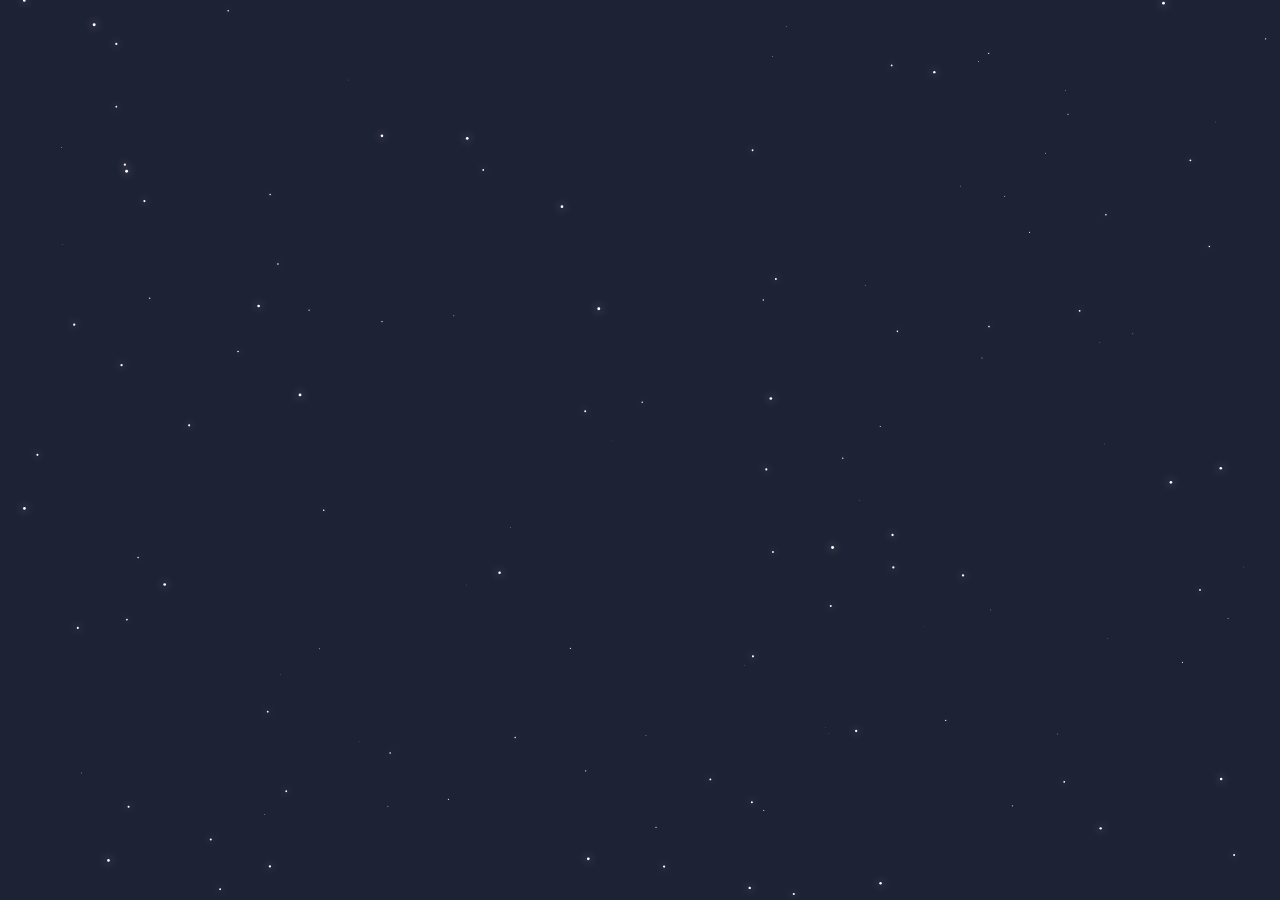
<file: src/main/resources/static/index.html>
<!DOCTYPE html>
<html lang="en">
<head>
  <meta charset="UTF-8"/>
  <meta name="viewport" content="width=device-width, initial-scale=1.0"/>
  <title>tclhs</title>
  <link rel="stylesheet" href="theme.css"/>
  <style>
  .auth-card {
    -webkit-box-shadow: 0px 0px 105px 20px rgba(122, 150, 168, 0.9);
    -moz-box-shadow: 0px 0px 105px 20px rgba(122, 150, 168, 0.9);
    box-shadow: 0px 0px 105px 20px rgba(122, 150, 168, 0.9);

    /* NEW: start hidden */
    opacity: 0;
    transform: translateY(10px);
    transition: opacity 1s ease, transform 1s ease;
  }

  canvas {
    position: fixed;
    top: 0;
    left: 0;
    z-index: -1;

    /* NEW: stars start invisible */
    opacity: 0;
    transition: opacity 1.5s ease;
  }

  /* NEW: visible states */
  canvas.visible {
    opacity: 1;
  }

  .auth-card.visible {
    opacity: 1;
    transform: translateY(0);
  }
</style>
</head>
<body class="auth-page">
  <canvas id="stars"></canvas>

  <div class="auth-card" id="box">
    <h1 class="auth-logo">tclhs</h1>

    <a href="login.html" class="btn btn-primary mb-1" style="display:flex; margin-bottom:0.75rem;">Sign in</a>
    <a href="register.html" class="btn btn-primary" style="display:flex;">Register</a>
  </div>



  <script>
const canvas = document.getElementById("stars");
const ctx = canvas.getContext("2d");

canvas.width = window.innerWidth;
canvas.height = window.innerHeight;

let stars = [];

for (let i = 0; i < 150; i++) {
  stars.push({
    x: Math.random() * canvas.width,
    y: Math.random() * canvas.height,
    radius: Math.random() * 1.5,
    speed: Math.random() * 0.3 + 0.05
  });
}

function drawStars() {
  ctx.clearRect(0, 0, canvas.width, canvas.height);

  stars.forEach(star => {
    star.y += star.speed;

    if (star.y > canvas.height) {
      star.y = 0;
      star.x = Math.random() * canvas.width;
    }

    ctx.beginPath();
    ctx.arc(star.x, star.y, star.radius, 0, Math.PI * 2);

    
    ctx.shadowBlur = 10;
    ctx.shadowColor = "white";

    ctx.fillStyle = "white";
    ctx.fill();
  });

  requestAnimationFrame(drawStars);
}

drawStars();
window.addEventListener("load", () => {
    const stars = document.getElementById("stars");
    const box = document.getElementById("box");

    
    stars.classList.add("visible");

    
    setTimeout(() => {
      box.classList.add("visible");
    }, 1500);
  });
</script>

</body>
</html>
</file>
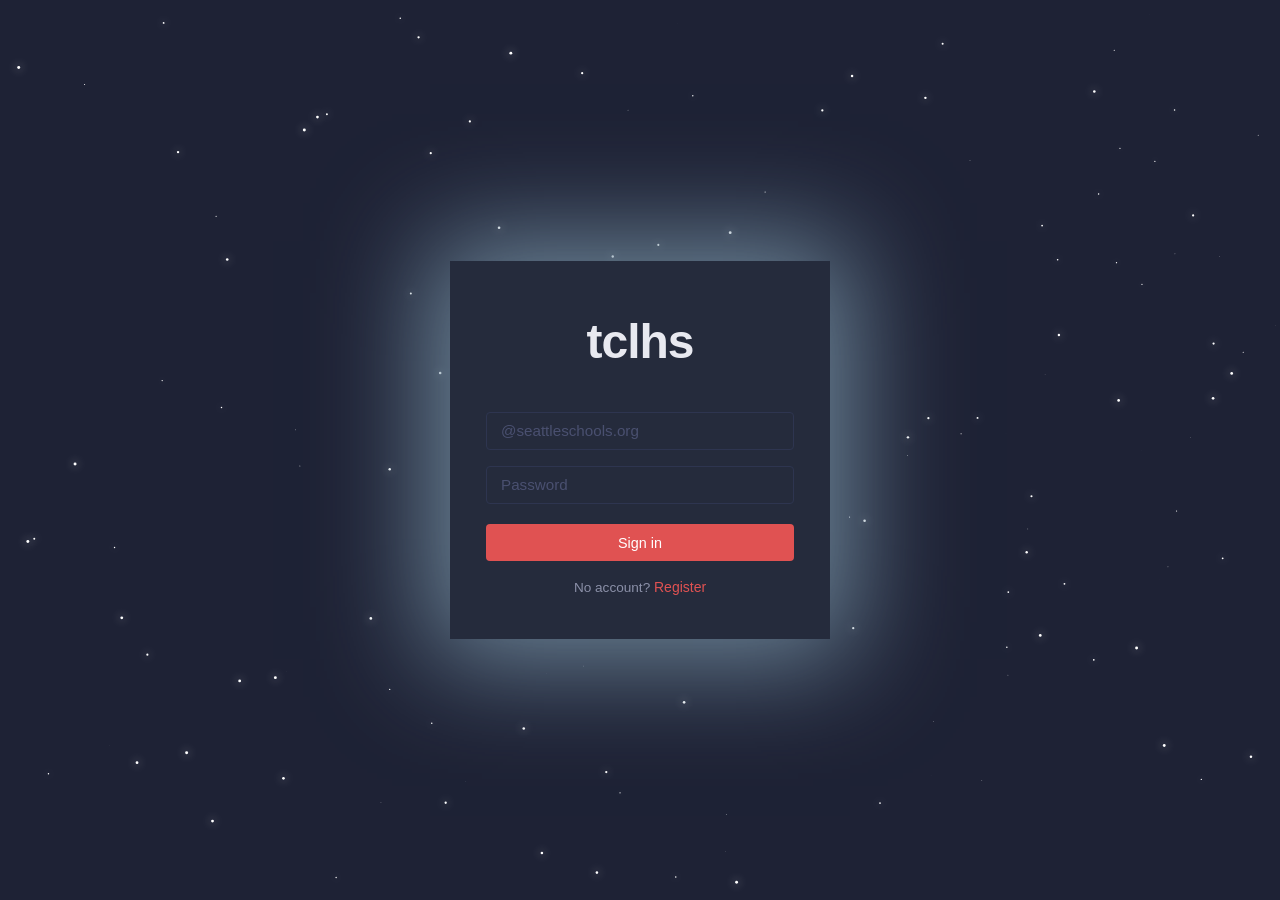
<file: src/main/resources/static/account-settings.html>
<!DOCTYPE html>
<html lang="en">
<head>
  <meta charset="UTF-8"/>
  <meta name="viewport" content="width=device-width, initial-scale=1.0"/>
  <title>tclhs — Account Settings</title>
  <link rel="stylesheet" href="theme.css"/>
  <script src="authentication.js"></script>
  <style>
    .settings-section-title {
      font-size: 0.75rem;
      font-weight: 700;
      text-transform: uppercase;
      letter-spacing: 0.06em;
      color: var(--text-muted);
      margin-bottom: 1rem;
      padding-bottom: 0.5rem;
      border-bottom: 1px solid var(--border);
    }
    .form-row {
      display: grid;
      grid-template-columns: 1fr 1fr;
      gap: 1rem;
    }
    .alert {
      padding: 0.75rem 1rem;
      border-radius: var(--radius);
      font-size: 0.875rem;
      margin-bottom: 1.25rem;
      display: none;
    }
    .alert-success { background: #1a3a2a; color: #6ee7a0; border: 1px solid #2a5a3e; }
    .alert-error   { background: #3a1a1a; color: #f87171; border: 1px solid #5a2a2a; }
    .avatar-upload-wrap { display: flex; align-items: center; gap: 1.5rem; }
    .type-toggle {
      display: flex;
      gap: 0.5rem;
      flex-wrap: wrap;
    }
    .type-toggle-btn {
      padding: 0.45rem 1.1rem;
      border: 1.5px solid var(--border);
      border-radius: 999px;
      font-size: 0.875rem;
      font-family: var(--font);
      font-weight: 500;
      cursor: pointer;
      color: var(--text-muted);
      background: transparent;
      transition: border-color var(--transition), color var(--transition), background var(--transition);
    }
    .type-toggle-btn:hover { border-color: var(--btn); color: var(--text); }
    .type-toggle-btn.active {
      border-color: var(--btn);
      background: rgba(224, 82, 82, 0.12);
      color: var(--btn);
    }

    .btn-danger {
      background: #d14343;
      color: white;
      border-color: transparent;
    }
    .btn-danger:hover { background: #a23232; }

    .modal-overlay {
      display: none;
      position: fixed;
      inset: 0;
      background: rgba(0, 0, 0, 0.55);
      z-index: 200;
      align-items: center;
      justify-content: center;
      padding: 1rem;
    }
    .modal-overlay.open { display: flex; }
    .modal-box {
      background: var(--card);
      border-radius: 16px;
      padding: 1.5rem;
      width: 100%;
      max-width: 440px;
      box-shadow: var(--shadow);
      border: 1px solid rgba(255,255,255,0.08);
    }
    .modal-title {
      font-size: 1.05rem;
      font-weight: 700;
      margin-bottom: 1rem;
    }
    .modal-actions {
      display: flex;
      gap: 0.75rem;
      flex-wrap: wrap;
      margin-top: 1rem;
    }
    .modal-actions .btn { flex: 1; }

    @media (max-width: 520px) { .form-row { grid-template-columns: 1fr; } }
  </style>
</head>
<body class="dash-page">

  <header class="dash-header">
    <a href="index.html" class="logo">tclhs</a>
    <nav>
      <!-- DATA: currentUser.role — updated by JS -->
      <a href="student-home.html" id="home-link">Home</a>
      <a href="account-settings.html" class="active">Account</a>
      <a href="#" onclick="Auth.signOut(); return false;">Log out</a>
    </nav>
  </header>

  <main class="dash-main">
    <h1 class="page-title">account settings</h1>

    <div id="alert-success" class="alert alert-success">Changes saved successfully.</div>
    <div id="alert-error"   class="alert alert-error">Something went wrong. Please try again.</div>

    <form id="account-form" action="/api/account/update" method="POST">

      <!-- ── Profile Photo ───────────────────────────────────── -->
      <div class="card mb-3">
        <div class="settings-section-title">Profile Photo</div>
        <div class="avatar-upload-wrap">
          <!-- DATA: user.profilePhotoUrl -->
          <img
            id="avatar-preview"
            src="https://via.placeholder.com/90"
            alt="Profile photo"
            class="avatar"
            data-field="profilePhoto"
            onerror="this.style.display='none'; this.nextElementSibling.style.display='flex';"
          />
          <div class="avatar-placeholder" style="display:none;">&#128100;</div>
          <div style="flex:1">
            <div class="form-group" style="margin-bottom:0;">
              <label for="profile-pic-url">Profile Picture URL</label>
              <input type="url" id="profile-pic-url" name="profilePicUrl" class="form-control"
                     placeholder="https://example.com/photo.jpg" oninput="updateAvatarPreview()"/>
            </div>
          </div>
        </div>
      </div>

      <!-- ── Personal Info ──────────────────────────────────── -->
      <div class="card mb-3">
        <div class="settings-section-title">Personal Information</div>

        <div class="form-row">
          <!-- DATA: user.firstName -->
          <div class="form-group">
            <label for="first-name">First Name</label>
            <input type="text" id="first-name" name="firstName" class="form-control"
                   placeholder="First name" data-field="firstName" required/>
          </div>
          <!-- DATA: user.lastName -->
          <div class="form-group">
            <label for="last-name">Last Name</label>
            <input type="text" id="last-name" name="lastName" class="form-control"
                   placeholder="Last name" data-field="lastName" required/>
          </div>
        </div>

        <!-- DATA: user.email -->
        <div class="form-group">
          <label for="email">Email</label>
          <input type="email" id="email" name="email" class="form-control"
                 placeholder="@seattleschools.org" data-field="email" required/>
        </div>

        <!-- DATA: student.gradeLevel — hidden for tutors -->
        <div class="form-group" id="grade-level-group">
          <label for="grade-level">Grade Level</label>
          <select id="grade-level" name="gradeLevel" class="form-control" data-field="gradeLevel">
            <option value="">Select grade</option>
            <option value="9">9th Grade</option>
            <option value="10">10th Grade</option>
            <option value="11">11th Grade</option>
            <option value="12">12th Grade</option>
          </select>
        </div>
      </div>

      <!-- ── Change Password ─────────────────────────────────── -->
      <div class="card mb-3">
        <div class="settings-section-title">Change Password</div>

        <p class="text-sm text-muted" style="margin-bottom:1rem;">Use the button below to change your password.</p>
        <button type="button" class="btn btn-outline" onclick="openPasswordModal()">Change password</button>
      </div>

      <div class="flex gap-2 items-center" style="align-items:flex-start; flex-wrap:wrap;">
        <button type="submit" class="btn btn-primary" style="width:auto; min-width:160px;">Save Changes</button>
        <button type="button" class="btn btn-danger" onclick="confirmDeleteAccount()">Delete Account</button>
      </div>

      <div id="password-modal" class="modal-overlay">
        <div class="modal-box">
          <div class="modal-title">Change password</div>
          <div class="form-group">
            <label for="current-password">Current Password</label>
            <input type="password" id="current-password" name="currentPassword" class="form-control"
                   placeholder="Current password" autocomplete="current-password"/>
          </div>
          <div class="form-group">
            <label for="new-password">New Password</label>
            <input type="password" id="new-password" name="newPassword" class="form-control"
                   placeholder="New password" autocomplete="new-password"/>
          </div>
          <div class="form-group">
            <label for="confirm-password">Confirm New Password</label>
            <input type="password" id="confirm-password" name="confirmPassword" class="form-control"
                   placeholder="Confirm new password" autocomplete="new-password"/>
          </div>
          <div id="password-modal-alert" class="alert alert-error" style="margin-bottom:0.75rem;"></div>
          <div class="modal-actions">
            <button type="button" class="btn btn-primary" onclick="savePasswordModal()">Save Password</button>
            <button type="button" class="btn btn-outline" onclick="closePasswordModal()">Cancel</button>
          </div>
        </div>
      </div>

      <div id="delete-modal" class="modal-overlay">
        <div class="modal-box">
          <div class="modal-title">Delete account</div>
          <p class="text-sm text-muted">
            Are you sure you want to delete your account? This will permanently remove your account
            and all linked data, and cannot be undone.
          </p>
          <div class="modal-actions">
            <button type="button" class="btn btn-danger" onclick="proceedDeleteAccount()">Delete Account</button>
            <button type="button" class="btn btn-outline" onclick="closeDeleteModal()">Cancel</button>
          </div>
        </div>
      </div>

    </form>
  </main>

  <script>
    window.addEventListener('DOMContentLoaded', () => {
      Auth.requireLoggedIn();
      loadAccountSettings();
    });

    function loadAccountSettings() {
      const userId = Auth.getUserId();
      fetch('/api/account/' + userId)
        .then(r => r.ok ? r.json() : Promise.reject(r.status))
        .then(data => {
          const [firstName, ...rest] = (data.name || '').split(' ');
          if (data.tutorId && data.isTutor) {
            Auth.setTutorId(data.tutorId);
          } else {
            Auth.setTutorId(null);
          }
          populateAccountSettings({
            firstName:       firstName || '',
            lastName:        rest.join(' '),
            email:           data.email || '',
            gradeLevel:      data.gradeLevel,
            hasTutor:        !!data.tutorId,
            profilePhotoUrl: data.profilePic
          });
        })
        .catch(() => showAlert('error', 'Could not load your account data.'));
    }

    function populateAccountSettings(user) {
      document.getElementById('first-name').value = user.firstName || '';
      document.getElementById('last-name').value  = user.lastName  || '';
      document.getElementById('email').value       = user.email    || '';

      if (user.gradeLevel) {
        document.getElementById('grade-level').value = user.gradeLevel;
      }
      if (user.profilePhotoUrl) {
        document.getElementById('profile-pic-url').value = user.profilePhotoUrl;
        document.getElementById('avatar-preview').src = user.profilePhotoUrl;
      }

      document.getElementById('home-link').href = 'student-home.html';
    }

    function updateAvatarPreview() {
      const url = document.getElementById('profile-pic-url').value.trim();
      const preview = document.getElementById('avatar-preview');
      if (url) {
        preview.src = url;
        preview.style.display = 'block';
        preview.nextElementSibling.style.display = 'none';
      }
    }

    document.getElementById('account-form').addEventListener('submit', function (e) {
      e.preventDefault();
      const newPw  = document.getElementById('new-password').value;
      const confPw = document.getElementById('confirm-password').value;
      if (newPw && newPw !== confPw) {
        showAlert('error', 'New passwords do not match.');
        return;
      }

      const userId    = Auth.getUserId();
      const firstName = document.getElementById('first-name').value.trim();
      const lastName  = document.getElementById('last-name').value.trim();
      const email     = document.getElementById('email').value.trim();
      const gradeLevel = document.getElementById('grade-level').value;

      const payload = {
        userId,
        firstName,
        lastName,
        email,
        gradeLevel: gradeLevel ? parseInt(gradeLevel, 10) : null,
        profilePicUrl: document.getElementById('profile-pic-url').value.trim() || null,
        currentPassword: document.getElementById('current-password').value || null,
        newPassword:     newPw || null
      };

      const btn = document.querySelector('button[type="submit"]');
      btn.disabled = true;

      fetch('/api/account/update', {
        method: 'POST',
        headers: { 'Content-Type': 'application/json' },
        body: JSON.stringify(payload)
      })
        .then(r => {
          if (r.ok) {
            const passwordChanged = !!payload.newPassword;
            document.getElementById('current-password').value = '';
            document.getElementById('new-password').value     = '';
            document.getElementById('confirm-password').value = '';
            showAlert('success', passwordChanged
              ? 'Changes saved successfully. Your password has been updated.'
              : 'Changes saved successfully.');
          } else {
            return r.text().then(msg => Promise.reject(msg));
          }
        })
        .catch(msg => {
          const text = (typeof msg === 'string' && msg) ? msg : 'Something went wrong. Please try again.';
          showAlert('error', text);
        })
        .finally(() => { btn.disabled = false; });
    });

    function showAlert(type, msg) {
      document.getElementById('alert-success').style.display = 'none';
      document.getElementById('alert-error').style.display   = 'none';
      if (type === 'success') {
        document.getElementById('alert-success').textContent   = msg || 'Changes saved successfully.';
        document.getElementById('alert-success').style.display = 'block';
      } else {
        document.getElementById('alert-error').textContent   = msg || 'Something went wrong. Please try again.';
        document.getElementById('alert-error').style.display = 'block';
      }
      window.scrollTo({ top: 0, behavior: 'smooth' });
    }

    function openPasswordModal() {
      document.getElementById('password-modal-alert').style.display = 'none';
      document.getElementById('password-modal').classList.add('open');
    }

    function closePasswordModal() {
      document.getElementById('password-modal').classList.remove('open');
    }

    function savePasswordModal() {
      const currentPw = document.getElementById('current-password').value;
      const newPw     = document.getElementById('new-password').value;
      const confPw    = document.getElementById('confirm-password').value;
      const modalAlert = document.getElementById('password-modal-alert');

      if (!currentPw || !newPw || !confPw) {
        modalAlert.textContent = 'Please fill out all password fields.';
        modalAlert.style.display = 'block';
        return;
      }
      if (newPw !== confPw) {
        modalAlert.textContent = 'New passwords do not match.';
        modalAlert.style.display = 'block';
        return;
      }

      modalAlert.style.display = 'none';
      closePasswordModal();
      showAlert('success', 'Password change ready. Click "Save Changes" below to apply it.');
    }

    function confirmDeleteAccount() {
      document.getElementById('delete-modal').classList.add('open');
    }

    function closeDeleteModal() {
      document.getElementById('delete-modal').classList.remove('open');
    }

    function proceedDeleteAccount() {
      const userId = Auth.getUserId();
      fetch('/api/account/' + userId, { method: 'DELETE' })
        .then(r => {
          if (r.ok) {
            Auth.signOut();
            window.location.href = 'login.html';
          } else {
            return r.text().then(msg => Promise.reject(msg));
          }
        })
        .catch(msg => {
          closeDeleteModal();
          showAlert('error', typeof msg === 'string' ? msg : 'Could not delete account.');
        });
    }
  </script>

</body>
</html>
</file>
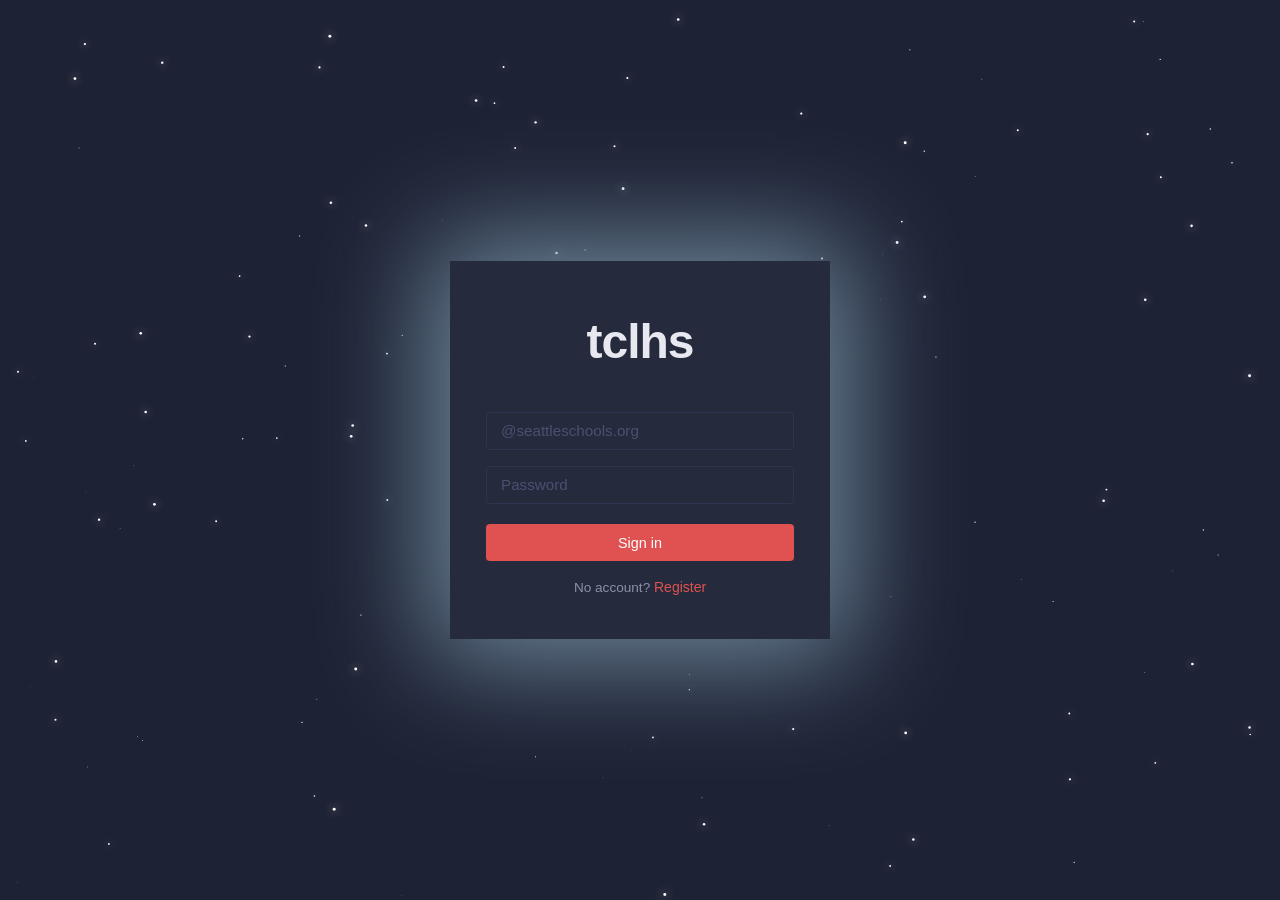
<file: src/main/resources/static/browse-tutors.html>
<!DOCTYPE html>
<html lang="en">
<head>
  <meta charset="UTF-8"/>
  <meta name="viewport" content="width=device-width, initial-scale=1.0"/>
  <title>tclhs — Browse Tutors</title>

  <link rel="stylesheet" href="theme.css"/>

  <script src="authentication.js"></script>

  <style>
    .filter-bar {
      display: flex;
      gap: 10px;
      flex-wrap: wrap;
      align-items: center;
    }

    /* ── Dropdown wrapper ── */
    .dropdown-wrap {
      position: relative;
      display: inline-block;
    }

    .dropdown-toggle {
      display: flex;
      align-items: center;
      gap: 8px;
      cursor: pointer;
      user-select: none;
    }

    .dropdown-toggle .chevron {
      font-size: 10px;
      transition: transform 0.15s;
    }

    .dropdown-toggle.open .chevron {
      transform: rotate(180deg);
    }

    /* ── Dropdown panel ── */
    .dropdown-menu {
      display: none;
      position: absolute;
      top: calc(100% + 4px);
      left: 0;
      min-width: 230px;
      background: var(--card-bg, #fff);
      border: 1px solid var(--border, #ddd);
      border-radius: 8px;
      z-index: 200;
      padding: 6px 0;
      max-height: 340px;
      overflow-y: auto;
      box-shadow: 0 4px 12px rgba(0,0,0,0.10);
    }

    .dropdown-menu.open {
      display: block;
    }

    /* ── Section headers inside dropdown ── */
    .dropdown-section {
      padding: 8px 14px 3px;
      font-size: 11px;
      font-weight: 600;
      text-transform: uppercase;
      letter-spacing: 0.05em;
      color: #000000;
      margin-top: 4px;
    }

    .dropdown-section:first-child {
      margin-top: 0;
    }

    /* ── Checkbox rows ── */
    .dropdown-item {
      display: flex;
      align-items: center;
      gap: 8px;
      padding: 6px 14px;
      font-size: 14px;
      cursor: pointer;
      color:#000000;
    }

    .dropdown-item:hover {
      background: rgba(0,0,0,0.04);
    }

    .dropdown-item input[type="checkbox"],
    .dropdown-item input[type="radio"] {
      cursor: pointer;
      width: 14px;
      height: 14px;
      flex-shrink: 0;
    }

    /* ── Selected chips ── */
    .chip-row {
      display: flex;
      flex-wrap: wrap;
      gap: 6px;
      margin-top: 10px;
    }

    .chip {
      display: inline-flex;
      align-items: center;
      gap: 4px;
      padding: 3px 8px;
      background: #e8f0fe;
      color: #1a56db;
      border-radius: 6px;
      font-size: 12px;
    }

    .chip-remove {
      background: none;
      border: none;
      cursor: pointer;
      color: #1a56db;
      font-size: 15px;
      line-height: 1;
      padding: 0;
    }
  </style>
</head>

<body class="dash-page">

  <header class="dash-header">
    <a href="index.html" class="logo">tclhs</a>
    <nav>
      <a href="browse-tutors.html" class="active">Browse Tutors</a>
      <a href="student-home.html">My Tutors</a>
      
      <a href="login.html">Log out</a>
    </nav>
  </header>

  <main class="dash-main">

    <h1 class="page-title">tutors</h1>

    <!-- FILTER + REFRESH CARD -->
    <div class="card" style="margin-bottom: 16px; padding: 16px;">

      <div class="filter-bar">

        <!-- Refresh -->
        <button id="refresh-btn" class="btn">
          <strong>⟳</strong>
        </button>

        <!-- Subject multi-select dropdown -->
        <div class="dropdown-wrap" id="subject-wrap">
          <button
            class="btn btn-outline dropdown-toggle"
            id="subject-toggle"
            type="button"
            aria-haspopup="true"
            aria-expanded="false"
          >
            <span id="subject-label">All Subjects</span>
            <span class="chevron">▼</span>
          </button>

          <div class="dropdown-menu" id="subject-menu">

            <div class="dropdown-section">Math</div>
            <label class="dropdown-item"><input type="checkbox" value="Algebra 1"> Algebra 1</label>
            <label class="dropdown-item"><input type="checkbox" value="Geometry"> Geometry</label>
            <label class="dropdown-item"><input type="checkbox" value="Algebra 2"> Algebra 2</label>
            <label class="dropdown-item"><input type="checkbox" value="Math 107"> Math 107</label>
            <label class="dropdown-item"><input type="checkbox" value="AP Pre Calc"> AP Pre Calc</label>
            <label class="dropdown-item"><input type="checkbox" value="AP Calc AB"> AP Calc AB</label>
            <label class="dropdown-item"><input type="checkbox" value="AP Calc BC"> AP Calc BC</label>
            <label class="dropdown-item"><input type="checkbox" value="AP Stats"> AP Stats</label>

            <div class="dropdown-section">Science</div>
            <label class="dropdown-item"><input type="checkbox" value="Phys A/Chem A"> Phys A/Chem A</label>
            <label class="dropdown-item"><input type="checkbox" value="Bio AB"> Bio AB</label>
            <label class="dropdown-item"><input type="checkbox" value="Phys B/Chem B"> Phys B/Chem B</label>
            <label class="dropdown-item"><input type="checkbox" value="AP Bio"> AP Bio</label>
            <label class="dropdown-item"><input type="checkbox" value="AP Chem"> AP Chem</label>
            <label class="dropdown-item"><input type="checkbox" value="AP Enviro"> AP Enviro</label>
            <label class="dropdown-item"><input type="checkbox" value="AP Phys 1"> AP Phys 1</label>
            <label class="dropdown-item"><input type="checkbox" value="AP Phys C: Mech"> AP Phys C: Mech</label>
            <label class="dropdown-item"><input type="checkbox" value="Marine Science 1"> Marine Science 1</label>
            <label class="dropdown-item"><input type="checkbox" value="Marine Science 2"> Marine Science 2</label>
            <label class="dropdown-item"><input type="checkbox" value="Astronomy 1"> Astronomy 1</label>
            <label class="dropdown-item"><input type="checkbox" value="Systems Medicine A/B"> Systems Medicine A/B</label>
            <label class="dropdown-item"><input type="checkbox" value="Pacific Northwest Geology"> Pacific Northwest Geology</label>

            <div class="dropdown-section">CTE</div>
            <label class="dropdown-item"><input type="checkbox" value="AP Comp Sci"> AP Comp Sci</label>
            <label class="dropdown-item"><input type="checkbox" value="AP Comp Sci Principles"> AP Comp Sci Principles</label>
            <label class="dropdown-item"><input type="checkbox" value="AP Psychology"> AP Psychology</label>

            <div class="dropdown-section">English</div>
            <label class="dropdown-item"><input type="checkbox" value="Engl 101"> Engl 101</label>
            <label class="dropdown-item"><input type="checkbox" value="Engl 111"> Engl 111</label>
            <label class="dropdown-item"><input type="checkbox" value="AP Lang"> AP Lang</label>
            <label class="dropdown-item"><input type="checkbox" value="AP Lit"> AP Lit</label>

            <div class="dropdown-section">Social Studies</div>
            <label class="dropdown-item"><input type="checkbox" value="AP Human Geo"> AP Human Geo</label>
            <label class="dropdown-item"><input type="checkbox" value="APUSH"> APUSH</label>
            <label class="dropdown-item"><input type="checkbox" value="AP Gov"> AP Gov</label>

            <div class="dropdown-section">World Language</div>
            <label class="dropdown-item"><input type="checkbox" value="Spanish 1"> Spanish 1</label>
            <label class="dropdown-item"><input type="checkbox" value="Spanish 2"> Spanish 2</label>
            <label class="dropdown-item"><input type="checkbox" value="Spanish 3"> Spanish 3</label>
            <label class="dropdown-item"><input type="checkbox" value="Spanish 4"> Spanish 4</label>
            <label class="dropdown-item"><input type="checkbox" value="AP Spanish Lang"> AP Spanish Lang</label>
            <label class="dropdown-item"><input type="checkbox" value="AP Spanish Lit"> AP Spanish Lit</label>

          </div>
        </div>

        

        <!-- Availability filter dropdown -->
        <div class="dropdown-wrap" id="availability-wrap">
          <button
            class="btn btn-outline dropdown-toggle"
            id="availability-toggle"
            type="button"
          >
            <span id="availability-label">Any Availability</span>
            <span class="chevron">▼</span>
          </button>

          <div class="dropdown-menu" id="availability-menu">
            <div class="dropdown-section">Day</div>
            <label class="dropdown-item"><input type="checkbox" name="availability-day" value="Monday"> Monday</label>
            <label class="dropdown-item"><input type="checkbox" name="availability-day" value="Tuesday"> Tuesday</label>
            <label class="dropdown-item"><input type="checkbox" name="availability-day" value="Wednesday"> Wednesday</label>
            <label class="dropdown-item"><input type="checkbox" name="availability-day" value="Thursday"> Thursday</label>
            <label class="dropdown-item"><input type="checkbox" name="availability-day" value="Friday"> Friday</label>
            <label class="dropdown-item"><input type="checkbox" name="availability-day" value="Saturday"> Saturday</label>
            <label class="dropdown-item"><input type="checkbox" name="availability-day" value="Sunday"> Sunday</label>

            <div class="dropdown-section">Time of day</div>
            <label class="dropdown-item"><input type="checkbox" name="availability-time" value="morning"> Morning</label>
            <label class="dropdown-item"><input type="checkbox" name="availability-time" value="afternoon"> Afternoon</label>
            <label class="dropdown-item"><input type="checkbox" name="availability-time" value="evening"> Evening</label>
          </div>
        </div>

        <!-- Aura filter dropdown -->
        <div class="dropdown-wrap" id="rating-wrap">
          <button
            class="btn btn-outline dropdown-toggle"
            id="rating-toggle"
            type="button"
          >
            <span id="rating-label">Any Aura</span>
            <span class="chevron">▼</span>
          </button>

          <div class="dropdown-menu" id="rating-menu">
            <label class="dropdown-item"><input type="radio" name="rating" value="" checked> Any Aura</label>
            <label class="dropdown-item"><input type="radio" name="rating" value="200"> ✨ 200+</label>
            <label class="dropdown-item"><input type="radio" name="rating" value="400"> ✨ 400+</label>
            <label class="dropdown-item"><input type="radio" name="rating" value="600"> ✨ 600+</label>
            <label class="dropdown-item"><input type="radio" name="rating" value="800"> ✨ 800+</label>
            <label class="dropdown-item"><input type="radio" name="rating" value="1000"> ✨ 1k+</label>
          </div>
        </div>


      </div>

      <!-- Selected subject chips -->
      <div class="chip-row" id="chip-row"></div>

    </div>

    <!-- TUTORS TABLE -->
    <div class="card">
      <table class="data-table" id="tutors-table">
        <thead>
          <tr>
            <th>Name</th>
            <th>Available Time</th>
            <th>Strong Subjects</th>
            <th>Aura</th>
            <th></th>
          </tr>
        </thead>
        <tbody id="tutors-tbody">
        </tbody>
      </table>
    </div>

  </main>

  <script>
    window.addEventListener('DOMContentLoaded', () => Auth.requireLoggedIn());

    let allTutors = [];

    function escHtml(str) {
      return String(str).replace(/&/g,'&amp;').replace(/</g,'&lt;').replace(/>/g,'&gt;').replace(/"/g,'&quot;');
    }

    async function fetchTutors() {
      try {
        const res = await fetch('/api/tutors');
        if (!res.ok) throw new Error();
        allTutors = await res.json();
        applyFilters();
      } catch (e) { console.error('Failed to fetch tutors', e); }
    }

    /* ── Subject multi-select state ── */
    const selectedSubjects = new Set();

    /* ── Aura filter state (actual aura number, e.g. 200, 400…) ── */
    let minAura = 0;

    /* ── Availability filter state ── */
    const selectedAvailabilityDays = new Set();
    const selectedAvailabilityTimes = new Set();


    /* ════════════════════════════════
       WEBSOCKET / STOMP
    ════════════════════════════════ */

    function connect() { /* WebSocket removed; using HTTP fetch */ }

    function requestTutors() { fetchTutors(); }


    /* ════════════════════════════════
       DROPDOWN OPEN / CLOSE
    ════════════════════════════════ */

    function closeAllMenus() {
      document.querySelectorAll('.dropdown-menu').forEach(m => m.classList.remove('open'));
      document.querySelectorAll('.dropdown-toggle').forEach(b => {
        b.classList.remove('open');
        b.setAttribute('aria-expanded', 'false');
      });
    }

    ['subject', 'rating'].forEach(function (id) {
      const toggle = document.getElementById(id + '-toggle');
      const menu   = document.getElementById(id + '-menu');

      toggle.addEventListener('click', function (e) {
        e.stopPropagation();
        const isOpen = menu.classList.contains('open');
        closeAllMenus();
        if (!isOpen) {
          menu.classList.add('open');
          toggle.classList.add('open');
          toggle.setAttribute('aria-expanded', 'true');
        }
      });
    });

    const availabilityToggle = document.getElementById('availability-toggle');
    const availabilityMenu = document.getElementById('availability-menu');

    availabilityToggle.addEventListener('click', function (e) {
      e.stopPropagation();
      const isOpen = availabilityMenu.classList.contains('open');
      closeAllMenus();
      if (!isOpen) {
        availabilityMenu.classList.add('open');
        availabilityToggle.classList.add('open');
        availabilityToggle.setAttribute('aria-expanded', 'true');
      }
    });

    /* Click outside closes menus */
    document.addEventListener('click', closeAllMenus);

    /* Clicks inside the menus don't bubble up and close them */
    document.querySelectorAll('.dropdown-menu').forEach(function (m) {
      m.addEventListener('click', function (e) { e.stopPropagation(); });
    });


    /* ════════════════════════════════
       SUBJECT CHECKBOXES
    ════════════════════════════════ */

    document.querySelectorAll('#subject-menu input[type="checkbox"]').forEach(function (cb) {
      cb.addEventListener('change', function () {
        if (cb.checked) {
          selectedSubjects.add(cb.value);
        } else {
          selectedSubjects.delete(cb.value);
        }
        updateSubjectLabel();
        updateChips();
        applyFilters();
      });
    });

    function updateSubjectLabel() {
      const label = document.getElementById('subject-label');
      if (selectedSubjects.size === 0) {
        label.textContent = 'All Subjects';
      } else if (selectedSubjects.size === 1) {
        label.textContent = [...selectedSubjects][0];
      } else {
        label.textContent = selectedSubjects.size + ' Subjects';
      }
    }

    function updateChips() {
      const row = document.getElementById('chip-row');
      row.innerHTML = '';

      selectedSubjects.forEach(function (subject) {
        const chip = document.createElement('span');
        chip.className = 'chip';
        chip.innerHTML =
          escHtml(subject) +
          ' <button class="chip-remove" aria-label="Remove ' + escHtml(subject) + '">×</button>';

        chip.querySelector('.chip-remove').addEventListener('click', function () {
          selectedSubjects.delete(subject);

          /* Uncheck the matching checkbox */
          document.querySelectorAll('#subject-menu input[type="checkbox"]').forEach(function (cb) {
            if (cb.value === subject) cb.checked = false;
          });

          updateSubjectLabel();
          updateChips();
          applyFilters();
        });

        row.appendChild(chip);
      });
    }


    /* ════════════════════════════════
       AURA RADIO BUTTONS
    ════════════════════════════════ */

    document.querySelectorAll('input[name="rating"]').forEach(function (r) {
      r.addEventListener('change', function () {
        minAura = r.value ? Number(r.value) : 0;
        document.getElementById('rating-label').textContent =
          r.value
            ? '✨ ' + (r.value === '1000' ? '1k' : r.value) + '+'
            : 'Any Aura';
        closeAllMenus();
        applyFilters();
      });
    });

    document.querySelectorAll('input[name="availability-day"]').forEach(function (cb) {
      cb.addEventListener('change', function () {
        if (cb.checked) selectedAvailabilityDays.add(cb.value);
        else selectedAvailabilityDays.delete(cb.value);
        updateAvailabilityLabel();
        closeAllMenus();
        applyFilters();
      });
    });

    document.querySelectorAll('input[name="availability-time"]').forEach(function (cb) {
      cb.addEventListener('change', function () {
        if (cb.checked) selectedAvailabilityTimes.add(cb.value);
        else selectedAvailabilityTimes.delete(cb.value);
        updateAvailabilityLabel();
        closeAllMenus();
        applyFilters();
      });
    });


    /* ════════════════════════════════
       FILTERING
    ════════════════════════════════ */

    function applyFilters() {
      let tutors = [...allTutors];

      /* Hide the logged-in user's own tutor profile */
      const myTutorId = Auth.getTutorId();
      if (myTutorId) tutors = tutors.filter(function (t) { return t.id !== myTutorId; });

      /* Subject filter — tutor must teach at least one selected subject */
      if (selectedSubjects.size > 0) {
        tutors = tutors.filter(function (tutor) {
          const courses = (tutor.courses || []).map(function (c) {
            return c.toLowerCase();
          });
          return [...selectedSubjects].some(function (s) {
            return courses.includes(s.toLowerCase());
          });
        });
      }

      /* Aura filter */
      if (minAura > 0) {
        tutors = tutors.filter(function (tutor) {
          return Math.round((tutor.rating || 0) * 200) >= minAura;
        });
      }

      /* Availability filter */
      if (selectedAvailabilityDays.size > 0 || selectedAvailabilityTimes.size > 0) {
        tutors = tutors.filter(function (tutor) {
          return tutorMatchesAvailability(tutor);
        });
      }

      populateTutors(tutors);
    }


    /* ════════════════════════════════
       RENDER HELPERS
    ════════════════════════════════ */

    function formatAvailability(value) {
      if (!value) return null;

      let availability = value;
      if (typeof value === 'string') {
        try {
          availability = JSON.parse(value);
        } catch (err) {
          return value;
        }
      }

      if (!availability || typeof availability !== 'object' || !availability.Dates) {
        return typeof value === 'string' ? value : null;
      }

      const dayOrder = ['Monday','Tuesday','Wednesday','Thursday','Friday','Saturday','Sunday'];

      const entries = Object.entries(availability.Dates)
        .filter(function ([, windows]) {
          return Array.isArray(windows) && windows.length > 0;
        })
        .sort(function (a, b) {
          return dayOrder.indexOf(a[0]) - dayOrder.indexOf(b[0]);
        });

      if (!entries.length) return null;

      function formatTime(hours) {
        const h      = Math.floor(hours);
        const m      = Math.round((hours - h) * 60);
        const period = h >= 12 ? 'pm' : 'am';
        const hour12 = h % 12 === 0 ? 12 : h % 12;
        return m === 0
          ? hour12 + period
          : hour12 + ':' + String(m).padStart(2, '0') + period;
      }

      return entries.map(function ([day, windows]) {
        const ranges = windows
          .filter(Array.isArray)
          .map(function ([start, end]) {
            return formatTime(start) + '–' + formatTime(end);
          })
          .join(', ');
        return ranges ? day + ': ' + ranges : null;
      }).filter(Boolean).join('; ');
    }

    function renderAura(rating) {
      if (!rating) return '✨ 0';
      return '✨ ' + Math.round(rating * 200);
    }

    function parseAvailability(value) {
      if (!value) return null;
      let availability = value;
      if (typeof value === 'string') {
        try {
          availability = JSON.parse(value);
        } catch (err) {
          return null;
        }
      }
      if (!availability || typeof availability !== 'object' || !availability.Dates) {
        return null;
      }
      return availability;
    }

    function tutorMatchesAvailability(tutor) {
      const availability = parseAvailability(tutor.availability);
      if (!availability) return false;
      const dates = availability.Dates || {};

      // If days are selected, require at least one selected day to match
      if (selectedAvailabilityDays.size > 0) {
        for (const day of selectedAvailabilityDays) {
          const windows = dates[day];
          if (!Array.isArray(windows) || windows.length === 0) continue;
          // if no time filters, presence of any window is enough
          if (selectedAvailabilityTimes.size === 0) return true;
          // otherwise require a window that overlaps any selected time block
          if (windows.some(function (window) {
            return Array.from(selectedAvailabilityTimes).some(function (t) {
              return windowOverlapsTime(window, t);
            });
          })) return true;
        }
        return false;
      }

      // No day selected but time blocks selected -> any day with matching time
      if (selectedAvailabilityTimes.size > 0) {
        return Object.values(dates).some(function (windows) {
          return Array.isArray(windows) && windows.some(function (window) {
            return Array.from(selectedAvailabilityTimes).some(function (t) {
              return windowOverlapsTime(window, t);
            });
          });
        });
      }

      // No filters selected -> match
      return true;
    }

    function windowOverlapsTime(window, timeFilter) {
      if (!Array.isArray(window) || window.length < 2) return false;
      const start = Number(window[0]);
      const end = Number(window[1]);
      if (Number.isNaN(start) || Number.isNaN(end)) return false;

      const ranges = {
        morning: { start: 0, end: 12 },
        afternoon: { start: 12, end: 17 },
        evening: { start: 17, end: 24 }
      };
      const range = ranges[timeFilter];
      if (!range) return false;
      return start < range.end && end > range.start;
    }

    function updateAvailabilityLabel() {
      const label = document.getElementById('availability-label');
      if (selectedAvailabilityDays.size === 0 && selectedAvailabilityTimes.size === 0) {
        label.textContent = 'Any Availability';
        return;
      }

      const parts = [];
      if (selectedAvailabilityDays.size > 0) parts.push(Array.from(selectedAvailabilityDays).join(', '));
      if (selectedAvailabilityTimes.size > 0) parts.push(Array.from(selectedAvailabilityTimes).map(function (t) { return t.charAt(0).toUpperCase() + t.slice(1); }).join(', '));
      label.textContent = parts.join(' · ');
    }

    function populateTutors(tutors) {
      const tbody = document.getElementById('tutors-tbody');

      if (!tutors.length) {
        tbody.innerHTML =
          '<tr><td colspan="5" style="text-align:center;">No tutors found.</td></tr>';
        return;
      }

      tbody.innerHTML = tutors.map(function (t) {
        const id = encodeURIComponent(t.id || '');
        return '<tr data-tutor-id="' + escHtml(t.id) + '">' +
          '<td data-field="name">' + escHtml(t.name) + '</td>' +
          '<td data-field="availability">' + escHtml(formatAvailability(t.availability) || '—') + '</td>' +
          '<td data-field="subjects">' + escHtml((t.courses || []).join(', ')) + '</td>' +
          '<td><span data-field="aura">' + escHtml(renderAura(t.rating)) + '</span></td>' +
          '<td><a href="view-tutor.html?id=' + id + '" class="btn btn-outline btn-sm">View More</a></td>' +
          '</tr>';
      }).join('');
    }


    /* ════════════════════════════════
       PAGE LOAD
    ════════════════════════════════ */

    window.addEventListener('load', function () {
      fetchTutors();

      document.getElementById('refresh-btn').addEventListener('click', fetchTutors);
    });

  </script>

</body>
</html>
</file>
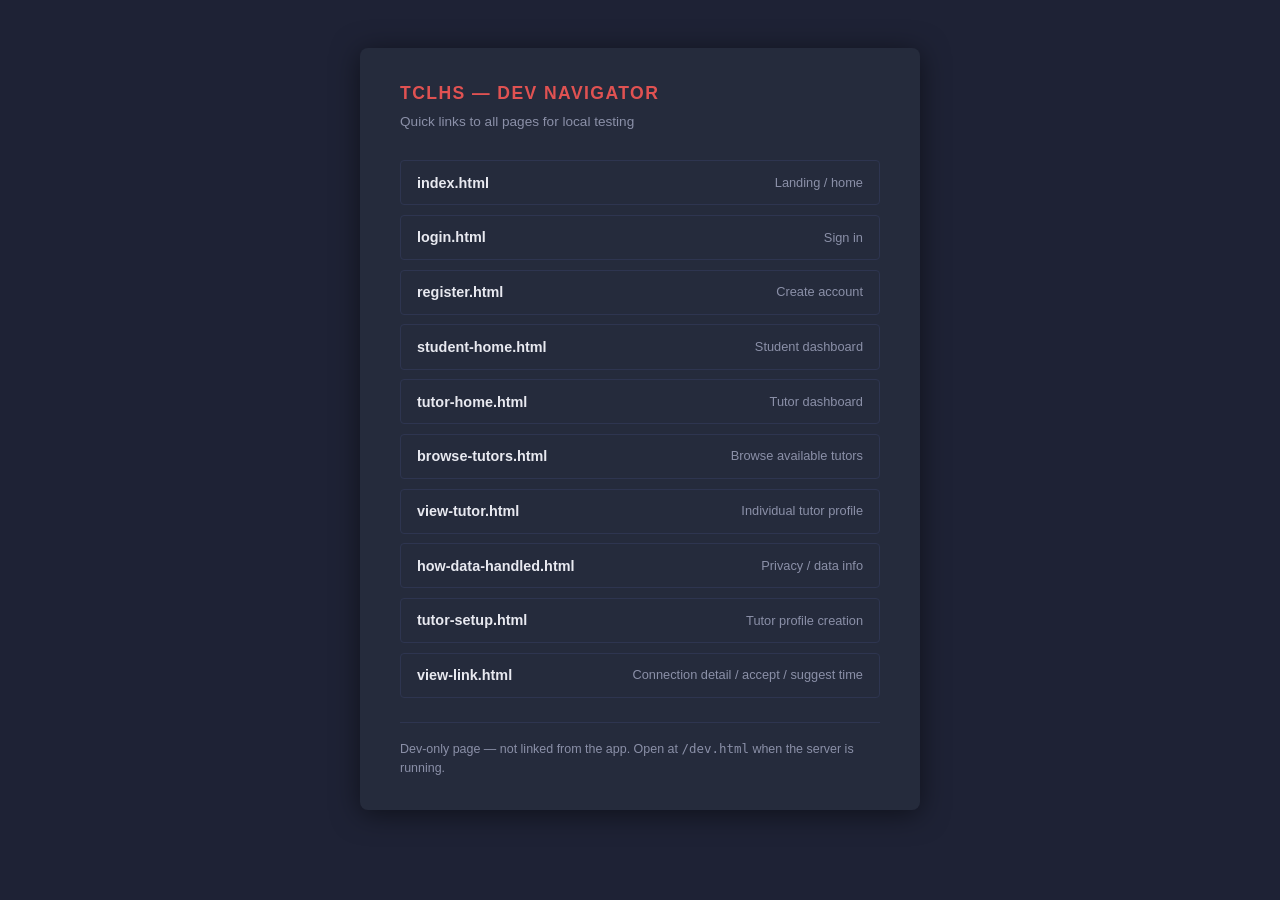
<file: src/main/resources/static/dev.html>
<!DOCTYPE html>
<html lang="en">
<head>
  <meta charset="UTF-8"/>
  <meta name="viewport" content="width=device-width, initial-scale=1.0"/>
  <title>tclhs — Dev Navigator</title>
  <link rel="stylesheet" href="theme.css"/>
  <style>
    body {
      min-height: 100vh;
      background: var(--bg-dark);
      display: flex;
      align-items: flex-start;
      justify-content: center;
      padding: 3rem 2rem;
    }
    .dev-card {
      background: var(--card);
      border-radius: var(--radius-lg);
      box-shadow: var(--shadow);
      padding: 2rem 2.5rem;
      width: 100%;
      max-width: 560px;
    }
    .dev-title {
      font-size: 1.1rem;
      font-weight: 700;
      color: var(--btn);
      letter-spacing: 0.08em;
      text-transform: uppercase;
      margin-bottom: 0.25rem;
    }
    .dev-subtitle {
      font-size: 0.85rem;
      color: var(--text-muted);
      margin-bottom: 1.75rem;
    }
    .page-list {
      list-style: none;
      display: flex;
      flex-direction: column;
      gap: 0.6rem;
    }
    .page-list li a {
      display: flex;
      justify-content: space-between;
      align-items: center;
      padding: 0.65rem 1rem;
      border: 1px solid var(--border-light);
      border-radius: var(--radius);
      text-decoration: none;
      color: var(--text);
      font-size: 0.9rem;
      transition: background var(--transition), border-color var(--transition);
    }
    .page-list li a:hover {
      background: var(--bg-light);
      border-color: var(--btn);
    }
    .page-name {
      font-weight: 600;
    }
    .page-desc {
      font-size: 0.8rem;
      color: var(--text-muted);
    }
    .dev-note {
      margin-top: 1.5rem;
      font-size: 0.78rem;
      color: var(--text-muted);
      border-top: 1px solid var(--border-light);
      padding-top: 1rem;
    }
  </style>
</head>
<body>
  <div class="dev-card">
    <div class="dev-title">tclhs — Dev Navigator</div>
    <div class="dev-subtitle">Quick links to all pages for local testing</div>

    <ul class="page-list">
      <li>
        <a href="index.html" target="_blank">
          <span class="page-name">index.html</span>
          <span class="page-desc">Landing / home</span>
        </a>
      </li>
      <li>
        <a href="login.html" target="_blank">
          <span class="page-name">login.html</span>
          <span class="page-desc">Sign in</span>
        </a>
      </li>
      <li>
        <a href="register.html" target="_blank">
          <span class="page-name">register.html</span>
          <span class="page-desc">Create account</span>
        </a>
      </li>
      <li>
        <a href="student-home.html" target="_blank">
          <span class="page-name">student-home.html</span>
          <span class="page-desc">Student dashboard</span>
        </a>
      </li>
      <li>
        <a href="tutor-home.html" target="_blank">
          <span class="page-name">tutor-home.html</span>
          <span class="page-desc">Tutor dashboard</span>
        </a>
      </li>
      <li>
        <a href="browse-tutors.html" target="_blank">
          <span class="page-name">browse-tutors.html</span>
          <span class="page-desc">Browse available tutors</span>
        </a>
      </li>
      <li>
        <a href="view-tutor.html" target="_blank">
          <span class="page-name">view-tutor.html</span>
          <span class="page-desc">Individual tutor profile</span>
        </a>
      </li>
      <li>
        <a href="how-data-handled.html" target="_blank">
          <span class="page-name">how-data-handled.html</span>
          <span class="page-desc">Privacy / data info</span>
        </a>
      </li>
      <li>
        <a href="tutor-setup.html" target="_blank">
          <span class="page-name">tutor-setup.html</span>
          <span class="page-desc">Tutor profile creation</span>
        </a>
      </li>
      <li>
        <a href="view-link.html" target="_blank">
          <span class="page-name">view-link.html</span>
          <span class="page-desc">Connection detail / accept / suggest time</span>
        </a>
      </li>
    </ul>

    <div class="dev-note">Dev-only page — not linked from the app. Open at <code>/dev.html</code> when the server is running.</div>
  </div>
</body>
</html>
</file>
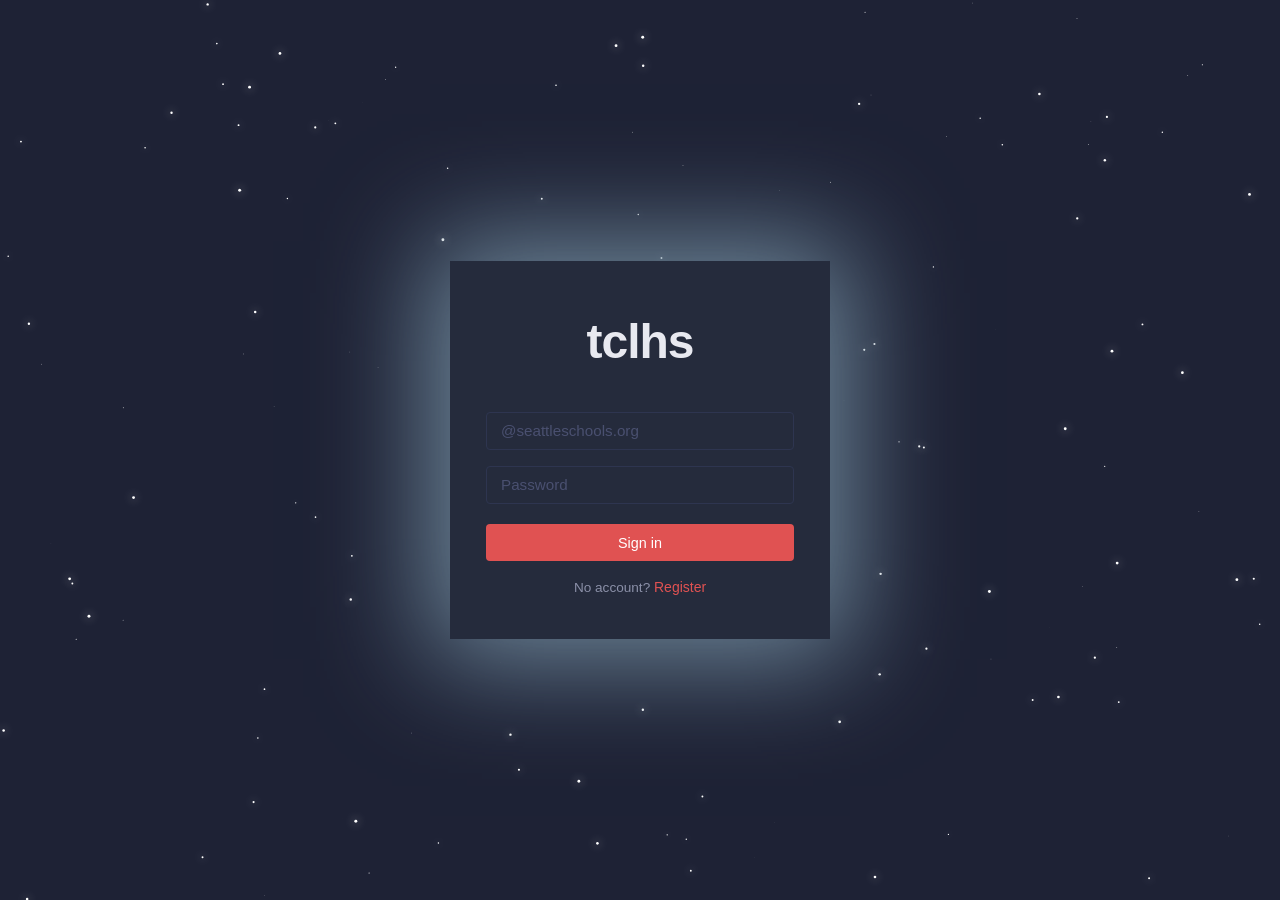
<file: src/main/resources/static/login.html>
<!DOCTYPE html>
<html lang="en">
<head>
  <meta charset="UTF-8"/>
  <meta name="viewport" content="width=device-width, initial-scale=1.0"/>
  <title>tclhs — Sign In</title>
  <link rel="stylesheet" href="theme.css"/>
  
  
  <style>
    .auth-card {
      -webkit-box-shadow:0px 0px 105px 20px rgba(122, 150, 168, 0.9);
-moz-box-shadow: 0px 0px 105px 20px rgba(122, 150, 168,0.9);
box-shadow: 0px 0px 105px 20px rgba(122, 150, 168,0.9);
    }

    canvas {
    position: fixed;
    top: 0;
    left: 0;
    z-index: -1;
  }

  </style>


</head>
<body class="auth-page">
<canvas id="stars"></canvas>
  <div class="auth-card">
    <h1 class="auth-logo">tclhs</h1>

    <form id="login-form" action="#" method="POST" onsubmit="handleLogin(event)">

      <!-- DATA: userEmail -->
      <div class="form-group">
        <input
          type="email"
          id="email"
          name="email"
          class="form-control"
          placeholder="@seattleschools.org"
          data-field="email"
          required
        />
      </div>

      <!-- DATA: userPassword -->
      <div class="form-group">
        <input
          type="password"
          id="password"
          name="password"
          class="form-control"
          placeholder="Password"
          data-field="password"
          required
        />
      </div>

      <div style="margin-top:1.25rem;">
        <button type="submit" class="btn btn-primary">Sign in</button>
      </div>
      <p id="login-error" style="color:#e05252; margin-top:0.75rem; font-size:0.9rem; display:none;"></p>

    </form>

    <p class="text-center mt-2" style="font-size:0.85rem; color:var(--text-muted);">
      No account? <a href="register.html" class="link">Register</a>
    </p>
  </div>



<script>
const canvas = document.getElementById("stars");
const ctx = canvas.getContext("2d");

canvas.width = window.innerWidth;
canvas.height = window.innerHeight;

let stars = [];

for (let i = 0; i < 150; i++) {
  stars.push({
    x: Math.random() * canvas.width,
    y: Math.random() * canvas.height,
    radius: Math.random() * 1.5,
    speed: Math.random() * 0.3 + 0.05
  });
}

function drawStars() {
  ctx.clearRect(0, 0, canvas.width, canvas.height);

  stars.forEach(star => {
    star.y += star.speed;

    if (star.y > canvas.height) {
      star.y = 0;
      star.x = Math.random() * canvas.width;
    }

    ctx.beginPath();
    ctx.arc(star.x, star.y, star.radius, 0, Math.PI * 2);

    
    ctx.shadowBlur = 10;
    ctx.shadowColor = "white";

    ctx.fillStyle = "white";
    ctx.fill();
  });

  requestAnimationFrame(drawStars);
}

drawStars();
</script>

<script src="authentication.js"></script>
<script>
window.addEventListener('DOMContentLoaded', () => Auth.requireGuest());

async function handleLogin(event) {
  event.preventDefault();
  const errorEl = document.getElementById('login-error');
  errorEl.style.display = 'none';

  const email = document.getElementById('email').value.trim().toLowerCase();
  const password = document.getElementById('password').value;

  if (!email || !password) {
    errorEl.textContent = 'Email and password are required.';
    errorEl.style.display = 'block';
    return;
  }

  try {
    const res = await fetch('/api/auth/login', {
      method: 'POST',
      headers: { 'Content-Type': 'application/json' },
      body: JSON.stringify({ email, password })
    });

    if (!res.ok) {
      const body = await res.json().catch(() => null);
      errorEl.textContent = (body && (body.message || body.error)) || 'Sign in failed.';
      errorEl.style.display = 'block';
      return;
    }

    const data = await res.json();
    localStorage.setItem('tclhsUserId', data.userId);
    if (data.tutorId && data.isTutor) {
      Auth.setTutorId(data.tutorId);
      Auth.setRole('both');
    } else {
      Auth.setTutorId(null);
      Auth.setRole('student');
    }
    if (data.hasPreferences) {
      window.location.href = Auth.homePageForRole(Auth.getEffectiveRole());
    } else {
      window.location.href = 'setup.html';
    }
  } catch (err) {
    errorEl.textContent = 'Unable to connect to server.';
    errorEl.style.display = 'block';
  }
}
</script>
</file>
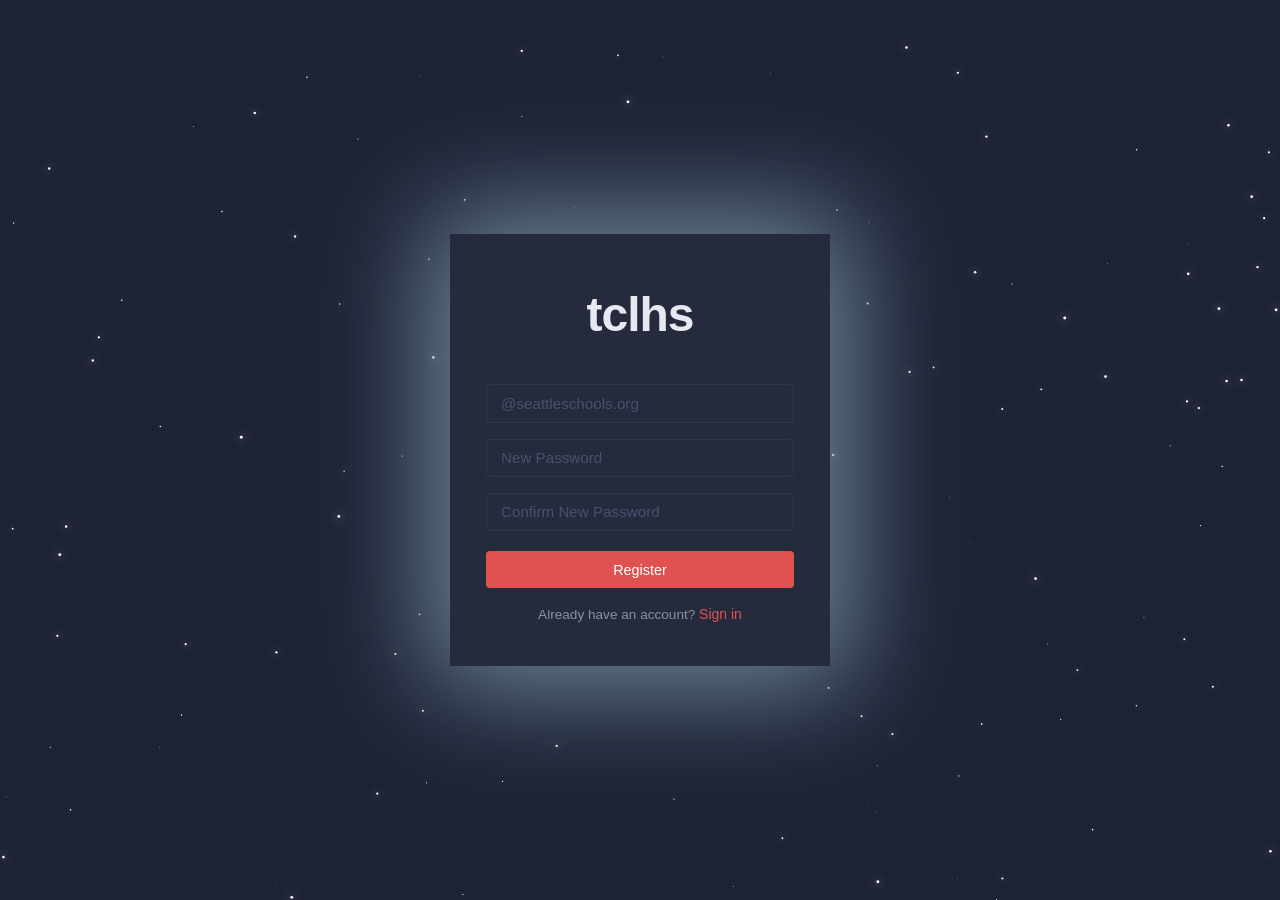
<file: src/main/resources/static/register.html>
<!DOCTYPE html>
<html lang="en">
<head>
  <meta charset="UTF-8"/>
  <meta name="viewport" content="width=device-width, initial-scale=1.0"/>
  <title>tclhs — Register</title>
  <link rel="stylesheet" href="theme.css"/>

  <style>
    .auth-card {
      -webkit-box-shadow:0px 0px 105px 20px rgba(122, 150, 168, 0.9);
-moz-box-shadow: 0px 0px 105px 20px rgba(122, 150, 168,0.9);
box-shadow: 0px 0px 105px 20px rgba(122, 150, 168,0.9);
    }

    canvas {
    position: fixed;
    top: 0;
    left: 0;
    z-index: -1;
  }

  </style>



</head>
<body class="auth-page">
  <canvas id="stars"></canvas>

  <div class="auth-card">
    <h1 class="auth-logo">tclhs</h1>

    <form id="register-form" action="/api/auth/register" method="POST" onsubmit="handleRegister(event)">

      <!-- DATA: newUserEmail -->
      <div class="form-group">
        <input
          type="email"
          id="email"
          name="email"
          class="form-control"
          placeholder="@seattleschools.org"
          data-field="email"
          required
        />
      </div>

      <!-- DATA: newPassword -->
      <div class="form-group">
        <input
          type="password"
          id="password"
          name="password"
          class="form-control"
          placeholder="New Password"
          data-field="password"
          required
        />
      </div>

      <!-- DATA: confirmPassword -->
      <div class="form-group">
        <input
          type="password"
          id="confirmPassword"
          name="confirmPassword"
          class="form-control"
          placeholder="Confirm New Password"
          data-field="confirmPassword"
          required
        />
      </div>

      <div style="margin-top:1.25rem;">
        <button type="button" class="btn btn-primary" onclick="handleRegister(event)">Register</button>
      </div>
      <p id="register-error" style="color:#e05252; margin-top:0.75rem; font-size:0.9rem; display:none;"></p>
    </form>

    <p class="text-center mt-2" style="font-size:0.85rem; color:var(--text-muted);">
      Already have an account? <a href="login.html" class="link">Sign in</a>
    </p>
  </div>




<script src="authentication.js"></script>
<script>
const canvas = document.getElementById("stars");
const ctx = canvas.getContext("2d");

canvas.width = window.innerWidth;
canvas.height = window.innerHeight;

let stars = [];

for (let i = 0; i < 150; i++) {
  stars.push({
    x: Math.random() * canvas.width,
    y: Math.random() * canvas.height,
    radius: Math.random() * 1.5,
    speed: Math.random() * 0.3 + 0.05
  });
}

function drawStars() {
  ctx.clearRect(0, 0, canvas.width, canvas.height);

  stars.forEach(star => {
    star.y += star.speed;

    if (star.y > canvas.height) {
      star.y = 0;
      star.x = Math.random() * canvas.width;
    }

    ctx.beginPath();
    ctx.arc(star.x, star.y, star.radius, 0, Math.PI * 2);

    
    ctx.shadowBlur = 10;
    ctx.shadowColor = "white";

    ctx.fillStyle = "white";
    ctx.fill();
  });

  requestAnimationFrame(drawStars);
}

drawStars();

async function handleRegister(event) {
  event.preventDefault();
  const errorEl = document.getElementById('register-error');
  errorEl.style.display = 'none';

  const email = document.getElementById('email').value.trim().toLowerCase();
  const password = document.getElementById('password').value;
  const confirm = document.getElementById('confirmPassword').value;

  if (!email || !password || !confirm) {
    errorEl.textContent = 'Email and password are required.';
    errorEl.style.display = 'block';
    return;
  }

  if (password !== confirm) {
    errorEl.textContent = 'Passwords do not match.';
    errorEl.style.display = 'block';
    return;
  }

  try {
    const response = await fetch('/api/auth/register', {
      method: 'POST',
      headers: {
        'Content-Type': 'application/json'
      },
      body: JSON.stringify({ email, password })
    });

    if (!response.ok) {
      const errorBody = await response.json().catch(() => null);
      errorEl.textContent = (errorBody && (errorBody.message || errorBody.error)) || 'Registration failed. Please try again.';
      errorEl.style.display = 'block';
      return;
    }

    const data = await response.json();
    localStorage.setItem('tclhsUserId', data.userId);
    window.location.href = 'setup.html';
  } catch (error) {
    errorEl.textContent = 'Unable to connect to the server. Please try again later.';
    errorEl.style.display = 'block';
  }
}

window.addEventListener('DOMContentLoaded', () => Auth.requireGuest());

</script>

</body>
</html>
</file>
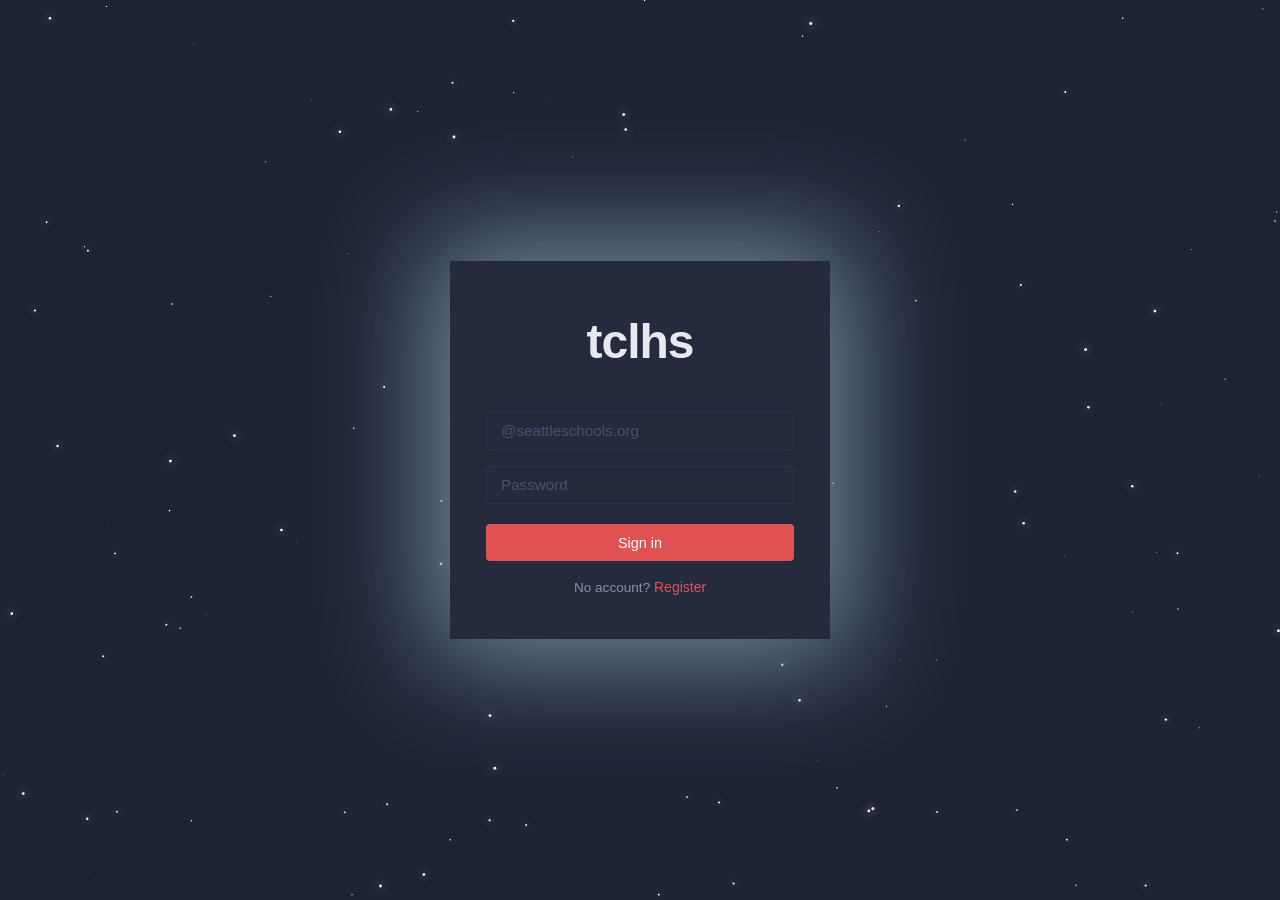
<file: src/main/resources/static/student-home.html>
<!DOCTYPE html>
<html lang="en">
<head>
  <meta charset="UTF-8"/>
  <meta name="viewport" content="width=device-width, initial-scale=1.0"/>
  <title>tclhs — Student Home</title>
  <link rel="stylesheet" href="theme.css"/>
  <script src="authentication.js"></script>
  <style>
    .badge-pending  { background: #fff3cd; color: #856404; }
    .badge-accepted { background: #d1e7dd; color: #0a3622; }
    .badge-rejected { background: #f8d7da; color: #58151c; }
  </style>
</head>
<body class="dash-page">

  <header class="dash-header">
    <a href="index.html" class="logo">tclhs</a>
    <nav>
      <a href="browse-tutors.html">Browse Tutors</a>
      <a href="#" id="switch-home-link" style="display:none;">Tutor Home</a>
      <a href="student-home.html" class="active">My Tutors</a>
      <a href="account-settings.html">Account</a>
      <a href="#" onclick="signOut(event)">Log out</a>
    </nav>
  </header>

  <main class="dash-main">
    <h1 class="page-title">student home page</h1>

    <div class="flex items-center gap-2 mb-3">
      <img
        id="profilePic"
        src="https://via.placeholder.com/90"
        alt="Profile photo"
        class="avatar"
        onerror="this.style.display='none'; this.nextElementSibling.style.display='flex';"
      />
      <div id="avatarPlaceholder" class="avatar-placeholder" style="display:none;">&#128100;</div>
      <div>
        <div id="studentName" class="font-bold">[Student Name]</div>
        <div id="gradeLevel" class="text-sm text-muted">Grade [X]</div>
        <div id="pronouns" class="text-sm text-muted"></div>
        <div id="bio" class="text-sm text-muted"></div>
        <div id="subjects" class="text-sm text-muted"></div>
      </div>
    </div>

    <div class="card">
      <table class="data-table" id="tutors-table">
        <thead>
          <tr>
            <th>Tutor</th>
            <th>Details</th>
            <th>Status</th>
            <th></th>
          </tr>
        </thead>
        <tbody id="tutors-tbody">
          <tr id="links-loading-row">
            <td colspan="4" style="text-align:center; color:var(--text-muted); padding:1.5rem;">Loading…</td>
          </tr>
        </tbody>
      </table>

      <div class="mt-2">
        <a href="browse-tutors.html" class="link">+ ADD MORE</a>
      </div>
    </div>
  </main>

  <script>
    window.addEventListener('DOMContentLoaded', function () {
      Auth.requireRole(['student', 'both']);
      const switchLink = document.getElementById('switch-home-link');
      if (Auth.hasTutorProfile() && switchLink) {
        switchLink.style.display = 'inline-block';
        switchLink.href = 'tutor-home.html';
      }
      const userId = Auth.getUserId();
      if (!userId) return;
      loadProfileData(userId);
      loadLinks(userId);
    });

    function signOut(event) {
      if (event) event.preventDefault();
      Auth.signOut();
    }

    async function loadProfileData(userId) {
      try {
        const res = await fetch('/api/account/' + userId);
        if (!res.ok) return;
        const account = await res.json();

        const profilePicEl = document.getElementById('profilePic');
        if (account.profilePic) {
          profilePicEl.src = account.profilePic;
          profilePicEl.style.display = 'block';
          document.getElementById('avatarPlaceholder').style.display = 'none';
        } else {
          profilePicEl.style.display = 'none';
          document.getElementById('avatarPlaceholder').style.display = 'flex';
        }

        document.getElementById('studentName').textContent = account.name || '[Student Name]';
        document.getElementById('gradeLevel').textContent  = 'Grade ' + (account.gradeLevel || '[X]');
        document.getElementById('pronouns').textContent    = account.pronouns || '';
        document.getElementById('bio').textContent         = account.bio ? '"' + account.bio + '"' : '';
        document.getElementById('subjects').textContent    = account.subjects ? account.subjects.join(', ') : '';
      } catch (err) {
        console.error('Error loading profile:', err);
      }
    }

    async function loadLinks(userId) {
      const tbody = document.getElementById('tutors-tbody');
      try {
        const res = await fetch('/api/links/student/' + userId);
        if (!res.ok) throw new Error('Failed to load');
        const links = await res.json();

        if (!links || links.length === 0) {
          tbody.innerHTML = '<tr><td colspan="4" style="text-align:center; color:var(--text-muted); padding:1.5rem;">No tutors yet. <a href="browse-tutors.html" class="link">Browse tutors</a> to get started.</td></tr>';
          return;
        }

        tbody.innerHTML = links.map(l => {
          const status     = l.status || 'pending';
          const badgeCls   = 'badge-' + status;
          const tutorName  = escHtml(l.tutorName || 'Unknown Tutor');
          const details    = escHtml(l.details   || '—');
          return `
            <tr data-link-id="${l.id}">
              <td>${tutorName}</td>
              <td style="color:var(--text-muted); font-size:0.85rem;">${details}</td>
              <td><span class="badge ${badgeCls}">${status}</span></td>
              <td><a href="view-link.html?id=${l.id}" class="btn btn-sm btn-outline">View</a></td>
            </tr>
          `;
        }).join('');
      } catch (err) {
        tbody.innerHTML = '<tr><td colspan="4" style="text-align:center; color:var(--text-muted); padding:1.5rem;">Could not load connections.</td></tr>';
        console.error(err);
      }
    }

    function escHtml(str) {
      return String(str).replace(/&/g,'&amp;').replace(/</g,'&lt;').replace(/>/g,'&gt;').replace(/"/g,'&quot;');
    }
  </script>

</body>
</html>
</file>
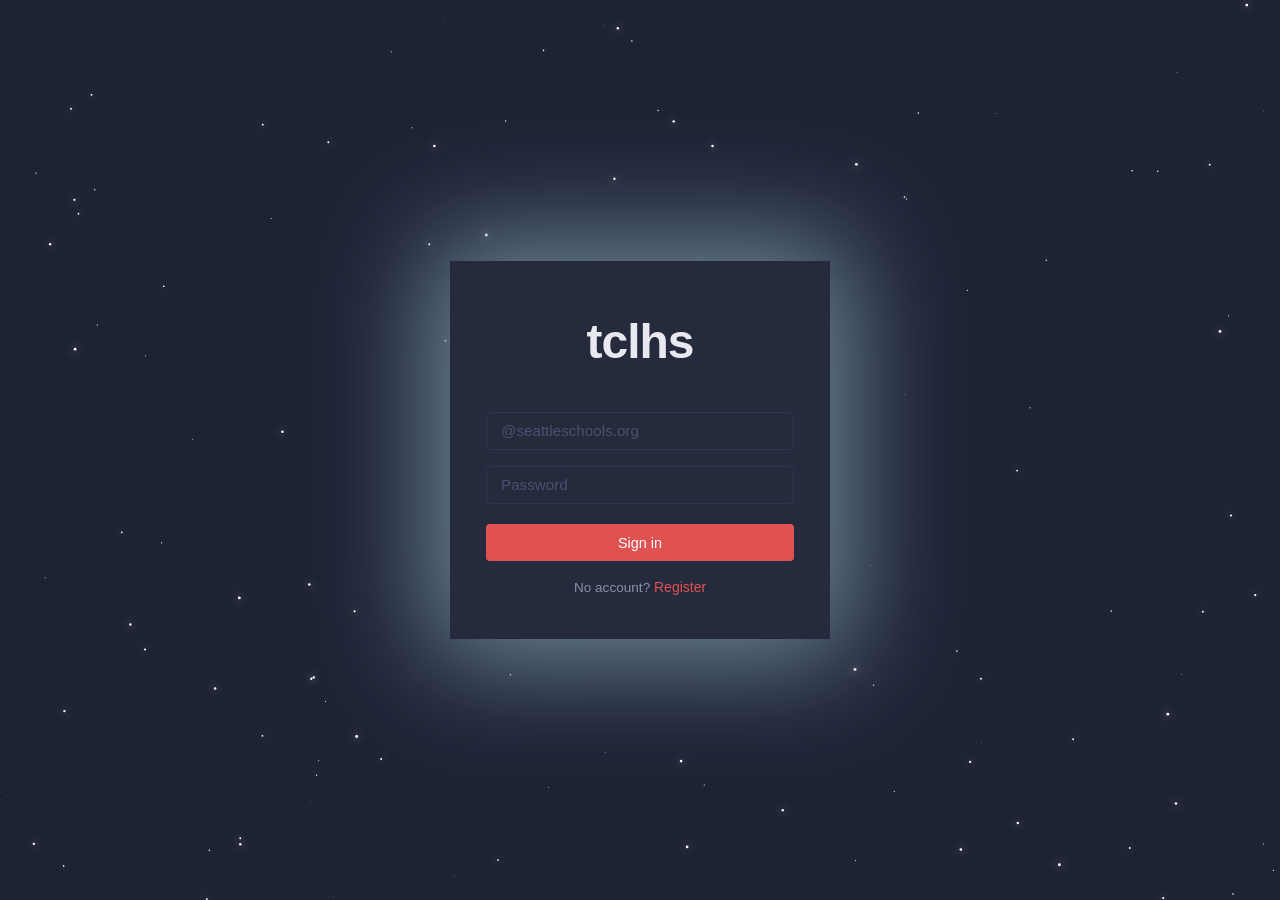
<file: src/main/resources/static/tutor-home.html>
<!DOCTYPE html>
<html lang="en">
<head>
  <meta charset="UTF-8"/>
  <meta name="viewport" content="width=device-width, initial-scale=1.0"/>
  <title>tclhs — Tutor Home</title>
  <link rel="stylesheet" href="theme.css"/>
  <script src="authentication.js"></script>
  <style>
    .tutor-grid {
      display: grid;
      grid-template-columns: 180px 1fr auto;
      gap: 1.5rem;
      align-items: start;
    }
    .tutor-section-label {
      font-size: 0.75rem;
      font-weight: 700;
      text-transform: uppercase;
      letter-spacing: 0.06em;
      color: var(--text-muted);
      margin-bottom: 0.35rem;
    }
    .aura-display { font-size: 2rem; line-height: 1; }
    .aura-count   { font-size: 0.8rem; color: var(--text-muted); margin-top: 0.25rem; }
    .request-card {
      border: 1px solid var(--border-light);
      border-radius: var(--radius);
      padding: 1rem 1.25rem;
      display: flex;
      flex-direction: column;
      gap: 0.5rem;
    }
    .request-card + .request-card { margin-top: 0.75rem; }
    .request-meta { display: flex; gap: 1.25rem; flex-wrap: wrap; font-size: 0.875rem; color: var(--text-muted); }
    .badge {
      display: inline-block;
      font-size: 0.7rem;
      font-weight: 700;
      text-transform: uppercase;
      letter-spacing: 0.05em;
      padding: 0.15rem 0.55rem;
      border-radius: 999px;
    }
    .badge-pending  { background: #fff3cd; color: #856404; }
    .badge-accepted { background: #d1e7dd; color: #0a3622; }
    .badge-rejected { background: #f8d7da; color: #58151c; }
    @media (max-width: 640px) { .tutor-grid { grid-template-columns: 1fr; } }
  </style>
</head>
<body class="dash-page">

  <header class="dash-header">
    <a href="index.html" class="logo">tclhs</a>
    <nav>
      <a href="tutor-home.html" class="active">My Profile</a>
      <a href="tutor-setup.html?edit=true">Edit Profile</a>
      <a href="#" id="switch-home-link" style="display:none;">Student Home</a>
      <a href="account-settings.html">Account</a>
      <a href="#" onclick="Auth.signOut()">Log out</a>
    </nav>
  </header>

  <main class="dash-main">
    <h1 class="page-title">tutor home page</h1>

    <div class="card">
      <div class="tutor-grid">

        <!-- ── Left: profile photo + bio ── -->
        <div class="flex flex-col items-center gap-2" style="text-align:center;">
          <img
            src="https://via.placeholder.com/90"
            alt="Profile photo"
            class="avatar"
            data-field="profilePhoto"
            onerror="this.style.display='none'; this.nextElementSibling.style.display='flex';"
          />
          <div class="avatar-placeholder" style="display:none;">&#128100;</div>
          <div style="margin-top:0.5rem; text-align:left;">
            <div class="tutor-section-label">Bio</div>
            <p class="text-sm" data-field="bio" id="bio-text">[Tutor bio goes here]</p>
          </div>
        </div>

        <!-- ── Center: subjects + availability ── -->
        <div style="display:flex; flex-direction:column; gap:1.25rem;">
          <div>
            <div class="tutor-section-label">Subjects</div>
            <p data-field="subjects" id="subjects-text">[Subject 1, Subject 2, Subject 3]</p>
          </div>
          <div>
            <div class="tutor-section-label">Availability</div>
            <p data-field="availability" id="availability-text">[No current availability]</p>
          </div>
        </div>

        <!-- ── Right: aura ── -->
        <div style="display:flex; flex-direction:column; align-items:flex-end; gap:1rem; min-width:140px;">
          <div style="text-align:right;">
            <div class="aura-display" id="aura-display" data-field="aura">✨ 0</div>
            <div class="aura-count" data-field="auraCount">aura</div>
          </div>
        </div>

      </div>
    </div>

    <!-- ── My Students ──────────────────────────────────────── -->
    <section style="margin-top:2rem;">
      <h2 class="page-title" style="margin-bottom:1rem;">My Students</h2>
      <div class="card">
        <table class="data-table">
          <thead>
            <tr>
              <th>Student</th>
              <th>Details</th>
              <th>Status</th>
              <th></th>
            </tr>
          </thead>
          <tbody id="students-tbody">
            <tr><td colspan="4" style="text-align:center; color:var(--text-muted); padding:1.5rem;">Loading…</td></tr>
          </tbody>
        </table>
      </div>
    </section>

  </main>

  <script>
    window.addEventListener('DOMContentLoaded', () => {
      Auth.requireRole(['tutor', 'both']);
      const switchLink = document.getElementById('switch-home-link');
      if (Auth.hasTutorProfile() && switchLink) {
        switchLink.style.display = 'inline-block';
        switchLink.href = 'student-home.html';
      }
      loadTutorProfile();
      loadStudentLinks();
    });

    // Use stored tutorId (Tutors table id), fall back to accountId for profile lookup
    const tutorId   = Auth.getTutorId() || Auth.getUserId();

    async function loadStudentLinks() {
      if (!tutorId) return;
      const tbody = document.getElementById('students-tbody');
      try {
        const res = await fetch('/api/links/tutor/' + tutorId);
        if (!res.ok) throw new Error();
        const links = await res.json();
        if (!links || links.length === 0) {
          tbody.innerHTML = '<tr><td colspan="4" style="text-align:center; color:var(--text-muted); padding:1.5rem;">No student connections yet.</td></tr>';
          return;
        }
        tbody.innerHTML = links.map(l => `
          <tr>
            <td>${escHtml(l.studentName || 'Student')}</td>
            <td style="color:var(--text-muted); font-size:0.85rem;">${escHtml(l.details || '—')}</td>
            <td><span class="badge badge-${l.status || 'pending'}">${l.status || 'pending'}</span></td>
            <td><a href="view-link.html?id=${l.id}&as=tutor" class="btn btn-sm btn-outline">View</a></td>
          </tr>
        `).join('');
      } catch {
        tbody.innerHTML = '<tr><td colspan="4" style="text-align:center; color:var(--text-muted); padding:1.5rem;">Could not load connections.</td></tr>';
      }
    }

    async function loadTutorProfile() {
      if (!tutorId) return;
      try {
        const res = await fetch('/api/tutor/' + tutorId);
        if (!res.ok) return;
        const tutor = await res.json();
        populateTutorProfile(tutor);
      } catch (e) { console.error('Failed loading tutor profile', e); }
    }

    function formatAvailability(value) {
      if (!value) return null;
      let availability = value;
      if (typeof value === 'string') {
        try { availability = JSON.parse(value); } catch { return value; }
      }
      if (!availability || typeof availability !== 'object' || !availability.Dates) {
        return typeof value === 'string' ? value : null;
      }
      const dayOrder = ['Monday','Tuesday','Wednesday','Thursday','Friday','Saturday','Sunday'];
      const entries = Object.entries(availability.Dates)
        .filter(([, w]) => Array.isArray(w) && w.length > 0)
        .sort((a, b) => dayOrder.indexOf(a[0]) - dayOrder.indexOf(b[0]));
      if (!entries.length) return null;
      const fmt = h => {
        const hrs = Math.floor(h), m = Math.round((h - hrs) * 60);
        const p = hrs >= 12 ? 'pm' : 'am', h12 = hrs % 12 || 12;
        return m === 0 ? `${h12}${p}` : `${h12}:${m.toString().padStart(2,'0')}${p}`;
      };
      return entries.map(([day, ws]) => {
        const r = ws.filter(Array.isArray).map(([s, e]) => `${fmt(s)}–${fmt(e)}`).join(', ');
        return r ? `${day}: ${r}` : null;
      }).filter(Boolean).join('; ');
    }

    function populateTutorProfile(tutor) {
      document.querySelector('[data-field="profilePhoto"]').src = tutor.profilePhotoUrl || '';
      document.getElementById('bio-text').textContent      = tutor.bio || '';
      document.getElementById('subjects-text').textContent = (tutor.courses || []).join(', ');
      const availText = formatAvailability(tutor.availability) || 'No current availability';
      document.getElementById('availability-text').textContent = availText;
      document.getElementById('aura-display').textContent = '✨ ' + (tutor.rating ? Math.round(tutor.rating * 200) : 0);
    }

    function escHtml(str) {
      return String(str).replace(/&/g,'&amp;').replace(/</g,'&lt;').replace(/>/g,'&gt;').replace(/"/g,'&quot;');
    }
  </script>

</body>
</html>
</file>
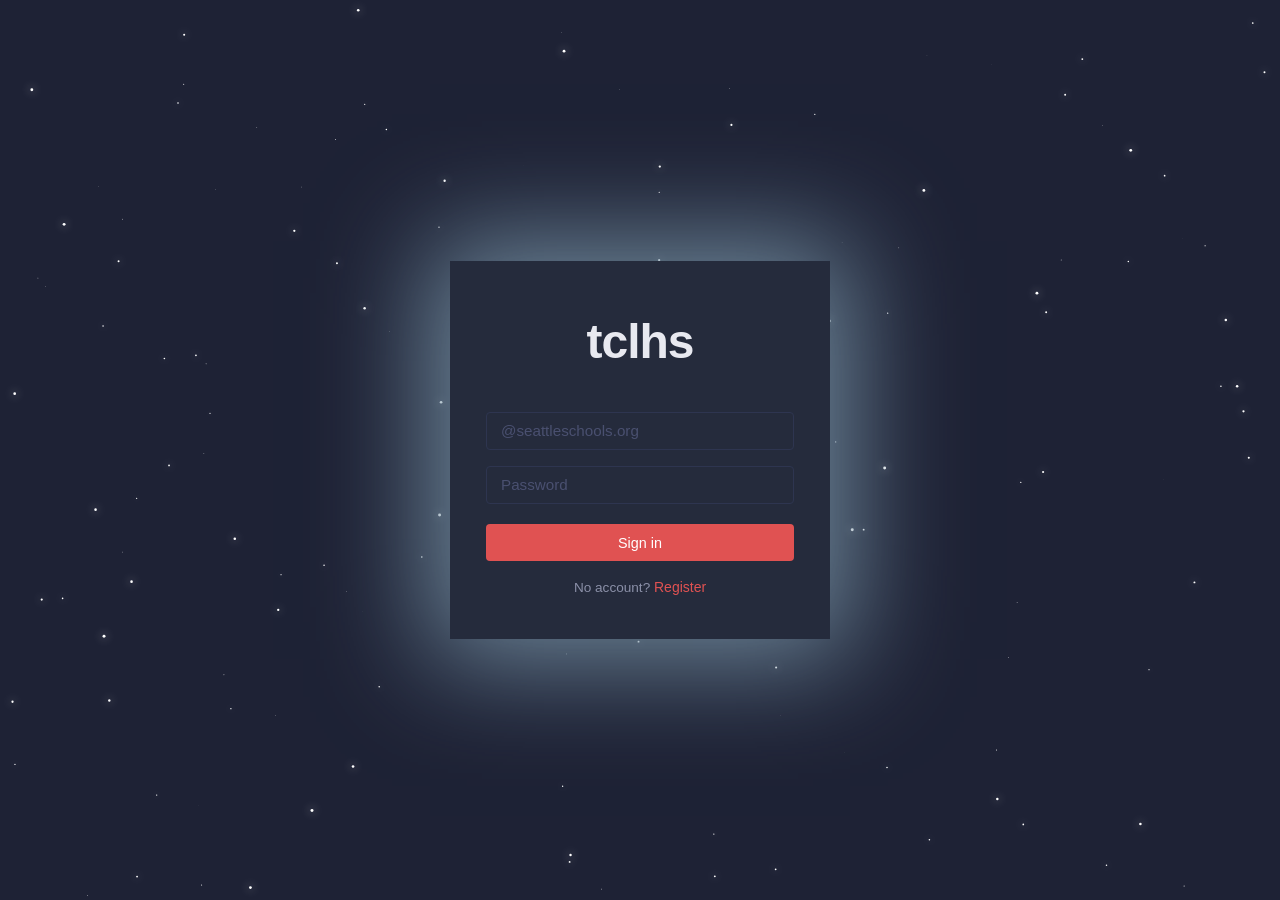
<file: src/main/resources/static/tutor-setup.html>
<!DOCTYPE html>
<html lang="en">
<head>
  <meta charset="UTF-8"/>
  <meta name="viewport" content="width=device-width, initial-scale=1.0"/>
  <title>tclhs — Tutor Setup</title>
  <link rel="stylesheet" href="theme.css"/>
  <script src="authentication.js"></script>
  <style>
    .settings-section-title {
      font-size: 0.75rem;
      font-weight: 700;
      text-transform: uppercase;
      letter-spacing: 0.06em;
      color: var(--text-muted);
      margin-bottom: 1rem;
      padding-bottom: 0.5rem;
      border-bottom: 1px solid var(--border);
    }
    .alert {
      padding: 0.75rem 1rem;
      border-radius: var(--radius);
      font-size: 0.875rem;
      margin-bottom: 1.25rem;
      display: none;
    }
    .alert-success { background: #1a3a2a; color: #6ee7a0; border: 1px solid #2a5a3e; }
    .alert-error   { background: #3a1a1a; color: #f87171; border: 1px solid #5a2a2a; }

    /* ── course chips ── */
    .selected-count {
      font-size: 0.78rem;
      color: var(--text-muted);
      margin-bottom: 0.85rem;
    }
    .selected-count span {
      color: var(--btn);
      font-weight: 600;
    }
    .subjects-scroll {
      max-height: 420px;
      overflow-y: auto;
      padding-right: 0.25rem;
      scrollbar-width: thin;
      scrollbar-color: var(--border) transparent;
    }
    .subjects-scroll::-webkit-scrollbar { width: 4px; }
    .subjects-scroll::-webkit-scrollbar-thumb { background: var(--border); border-radius: 2px; }
    .subject-category { margin-bottom: 1.25rem; }
    .category-label {
      font-size: 0.7rem;
      font-weight: 700;
      letter-spacing: 0.12em;
      text-transform: uppercase;
      color: var(--btn);
      margin-bottom: 0.6rem;
      padding-bottom: 0.4rem;
      border-bottom: 1px solid rgba(224,82,82,0.18);
    }
    .subject-grid {
      display: grid;
      grid-template-columns: 1fr 1fr;
      gap: 0.45rem;
    }
    .subject-chip {
      display: flex;
      align-items: center;
      gap: 0.5rem;
      padding: 0.45rem 0.75rem;
      border-radius: 8px;
      border: 1px solid var(--border);
      background: rgba(255,255,255,0.02);
      cursor: pointer;
      transition: all 0.15s ease;
      user-select: none;
    }
    .subject-chip:hover {
      background: rgba(224,82,82,0.08);
      border-color: rgba(224,82,82,0.3);
    }
    .subject-chip.selected {
      background: rgba(224,82,82,0.14);
      border-color: var(--btn);
    }
    .subject-chip input[type="checkbox"] { display: none; }
    .chip-box {
      width: 16px;
      height: 16px;
      border-radius: 4px;
      border: 1.5px solid var(--border);
      background: transparent;
      flex-shrink: 0;
      display: flex;
      align-items: center;
      justify-content: center;
      transition: all 0.15s ease;
      font-size: 0.65rem;
      color: transparent;
    }
    .subject-chip.selected .chip-box {
      background: var(--btn);
      border-color: var(--btn);
      color: white;
    }
    .chip-label {
      font-size: 0.82rem;
      color: var(--text);
      line-height: 1.2;
    }

    /* ── availability ── */
    .avail-day-block {
      border: 1px solid var(--border-light);
      border-radius: var(--radius);
      overflow: hidden;
      margin-bottom: 0.5rem;
    }
    .avail-day-header {
      display: flex;
      align-items: center;
      gap: 0.65rem;
      padding: 0.6rem 0.9rem;
      background: rgba(255,255,255,0.03);
      font-weight: 600;
      font-size: 0.9rem;
      cursor: pointer;
      user-select: none;
    }
    .avail-day-header input[type="checkbox"] { cursor: pointer; }
    .avail-slots-wrap {
      padding: 0.6rem 0.9rem 0.75rem;
      display: none;
      flex-direction: column;
      gap: 0.45rem;
      border-top: 1px solid var(--border-light);
    }
    .avail-slots-wrap.open { display: flex; }
    .slot-row {
      display: flex;
      align-items: center;
      gap: 0.5rem;
      flex-wrap: wrap;
    }
    .slot-row input[type="time"] {
      padding: 0.3rem 0.55rem;
      border: 1px solid var(--border);
      border-radius: var(--radius);
      background: rgba(255,255,255,0.05);
      color: var(--text);
      font-size: 0.85rem;
      font-family: var(--font);
      transition: border-color 0.15s ease, box-shadow 0.15s ease;
    }
    .slot-row input[type="time"].invalid {
      border-color: var(--btn);
      box-shadow: 0 0 0 2px rgba(224,82,82,0.2);
    }
    .slot-sep { color: var(--text-muted); font-size: 0.82rem; }
    .slot-error {
      font-size: 0.75rem;
      color: var(--btn);
      width: 100%;
      margin-top: 0.1rem;
    }
    .slot-remove {
      background: none;
      border: 1px solid var(--border-light);
      border-radius: 999px;
      color: var(--text-muted);
      cursor: pointer;
      font-size: 0.78rem;
      padding: 0.15rem 0.5rem;
      line-height: 1;
    }
    .slot-remove:hover { border-color: var(--btn); color: var(--btn); }
    .add-slot-btn {
      background: none;
      border: none;
      color: var(--btn);
      cursor: pointer;
      font-size: 0.8rem;
      font-family: var(--font);
      padding: 0.1rem 0;
      text-align: left;
      width: fit-content;
    }
    .add-slot-btn:hover { text-decoration: underline; }
  </style>
</head>
<body class="dash-page">

  <header class="dash-header">
    <a href="index.html" class="logo">tclhs</a>
    <nav id="setup-nav">
      <a href="tutor-setup.html" class="active">Tutor Setup</a>
      <a href="#" onclick="Auth.signOut()">Log out</a>
    </nav>
  </header>

  <main class="dash-main">
    <h1 class="page-title" id="page-title">tutor profile setup</h1>
    <p class="text-sm text-muted" style="margin-bottom:1.5rem;" id="page-subtitle">
      Tell students what you teach and when you're available.
    </p>

    <div id="alert-success" class="alert alert-success">Tutor profile created! Redirecting…</div>
    <div id="alert-error"   class="alert alert-error">Something went wrong. Please try again.</div>

    <form id="tutor-form">

      <!-- ── Bio ───────────────────────────────────────────── -->
      <div class="card mb-3">
        <div class="settings-section-title">Bio</div>
        <div class="form-group" style="margin-bottom:0;">
          <textarea id="bio" class="form-control" rows="3"
            placeholder="Tell students a little about yourself — your strengths, teaching style, etc."
            style="resize:vertical;"></textarea>
        </div>
      </div>

      <!-- ── Courses ──────────────────────────────────────── -->
      <div class="card mb-3">
        <div class="settings-section-title">Courses / Subjects you can teach</div>
        <div class="selected-count"><span id="courseCount">0</span> course(s) selected</div>

        <div class="subjects-scroll">

          <div class="subject-category">
            <div class="category-label">Math</div>
            <div class="subject-grid">
              <label class="subject-chip"><input type="checkbox" name="courses" value="Algebra 1"><div class="chip-box">✓</div><span class="chip-label">Algebra 1</span></label>
              <label class="subject-chip"><input type="checkbox" name="courses" value="Geometry"><div class="chip-box">✓</div><span class="chip-label">Geometry</span></label>
              <label class="subject-chip"><input type="checkbox" name="courses" value="Algebra 2"><div class="chip-box">✓</div><span class="chip-label">Algebra 2</span></label>
              <label class="subject-chip"><input type="checkbox" name="courses" value="Math 107"><div class="chip-box">✓</div><span class="chip-label">Math 107</span></label>
              <label class="subject-chip"><input type="checkbox" name="courses" value="AP Pre Calc"><div class="chip-box">✓</div><span class="chip-label">AP Pre Calc</span></label>
              <label class="subject-chip"><input type="checkbox" name="courses" value="AP Calc AB"><div class="chip-box">✓</div><span class="chip-label">AP Calc AB</span></label>
              <label class="subject-chip"><input type="checkbox" name="courses" value="AP Calc BC"><div class="chip-box">✓</div><span class="chip-label">AP Calc BC</span></label>
              <label class="subject-chip"><input type="checkbox" name="courses" value="AP Stats"><div class="chip-box">✓</div><span class="chip-label">AP Stats</span></label>
            </div>
          </div>

          <div class="subject-category">
            <div class="category-label">Science</div>
            <div class="subject-grid">
              <label class="subject-chip"><input type="checkbox" name="courses" value="Phys A/Chem A"><div class="chip-box">✓</div><span class="chip-label">Phys A/Chem A</span></label>
              <label class="subject-chip"><input type="checkbox" name="courses" value="Bio AB"><div class="chip-box">✓</div><span class="chip-label">Bio AB</span></label>
              <label class="subject-chip"><input type="checkbox" name="courses" value="Phys B/Chem B"><div class="chip-box">✓</div><span class="chip-label">Phys B/Chem B</span></label>
              <label class="subject-chip"><input type="checkbox" name="courses" value="AP Bio"><div class="chip-box">✓</div><span class="chip-label">AP Bio</span></label>
              <label class="subject-chip"><input type="checkbox" name="courses" value="AP Chem"><div class="chip-box">✓</div><span class="chip-label">AP Chem</span></label>
              <label class="subject-chip"><input type="checkbox" name="courses" value="AP Enviro"><div class="chip-box">✓</div><span class="chip-label">AP Enviro</span></label>
              <label class="subject-chip"><input type="checkbox" name="courses" value="AP Phys 1"><div class="chip-box">✓</div><span class="chip-label">AP Phys 1</span></label>
              <label class="subject-chip"><input type="checkbox" name="courses" value="AP Phys C: Mech"><div class="chip-box">✓</div><span class="chip-label">AP Phys C: Mech</span></label>
              <label class="subject-chip"><input type="checkbox" name="courses" value="Marine Science 1"><div class="chip-box">✓</div><span class="chip-label">Marine Science 1</span></label>
              <label class="subject-chip"><input type="checkbox" name="courses" value="Marine Science 2"><div class="chip-box">✓</div><span class="chip-label">Marine Science 2</span></label>
              <label class="subject-chip"><input type="checkbox" name="courses" value="Astronomy 1"><div class="chip-box">✓</div><span class="chip-label">Astronomy 1</span></label>
              <label class="subject-chip"><input type="checkbox" name="courses" value="Systems Medicine A/B"><div class="chip-box">✓</div><span class="chip-label">Systems Medicine A/B</span></label>
              <label class="subject-chip"><input type="checkbox" name="courses" value="PNW Geology"><div class="chip-box">✓</div><span class="chip-label">PNW Geology</span></label>
            </div>
          </div>

          <div class="subject-category">
            <div class="category-label">CTE &amp; Technology</div>
            <div class="subject-grid">
              <label class="subject-chip"><input type="checkbox" name="courses" value="AP Comp Sci"><div class="chip-box">✓</div><span class="chip-label">AP Comp Sci</span></label>
              <label class="subject-chip"><input type="checkbox" name="courses" value="AP Comp Sci Principles"><div class="chip-box">✓</div><span class="chip-label">AP CS Principles</span></label>
              <label class="subject-chip"><input type="checkbox" name="courses" value="AP Psychology"><div class="chip-box">✓</div><span class="chip-label">AP Psychology</span></label>
            </div>
          </div>

          <div class="subject-category">
            <div class="category-label">English</div>
            <div class="subject-grid">
              <label class="subject-chip"><input type="checkbox" name="courses" value="Engl 101"><div class="chip-box">✓</div><span class="chip-label">Engl 101</span></label>
              <label class="subject-chip"><input type="checkbox" name="courses" value="Engl 111"><div class="chip-box">✓</div><span class="chip-label">Engl 111</span></label>
              <label class="subject-chip"><input type="checkbox" name="courses" value="AP Lang"><div class="chip-box">✓</div><span class="chip-label">AP Lang</span></label>
              <label class="subject-chip"><input type="checkbox" name="courses" value="AP Lit"><div class="chip-box">✓</div><span class="chip-label">AP Lit</span></label>
            </div>
          </div>

          <div class="subject-category">
            <div class="category-label">Social Studies</div>
            <div class="subject-grid">
              <label class="subject-chip"><input type="checkbox" name="courses" value="AP Human Geo"><div class="chip-box">✓</div><span class="chip-label">AP Human Geo</span></label>
              <label class="subject-chip"><input type="checkbox" name="courses" value="APUSH"><div class="chip-box">✓</div><span class="chip-label">APUSH</span></label>
              <label class="subject-chip"><input type="checkbox" name="courses" value="AP Gov"><div class="chip-box">✓</div><span class="chip-label">AP Gov</span></label>
            </div>
          </div>

          <div class="subject-category">
            <div class="category-label">World Language</div>
            <div class="subject-grid">
              <label class="subject-chip"><input type="checkbox" name="courses" value="Spanish 1"><div class="chip-box">✓</div><span class="chip-label">Spanish 1</span></label>
              <label class="subject-chip"><input type="checkbox" name="courses" value="Spanish 2"><div class="chip-box">✓</div><span class="chip-label">Spanish 2</span></label>
              <label class="subject-chip"><input type="checkbox" name="courses" value="Spanish 3"><div class="chip-box">✓</div><span class="chip-label">Spanish 3</span></label>
              <label class="subject-chip"><input type="checkbox" name="courses" value="Spanish 4"><div class="chip-box">✓</div><span class="chip-label">Spanish 4</span></label>
              <label class="subject-chip"><input type="checkbox" name="courses" value="AP Spanish Lang"><div class="chip-box">✓</div><span class="chip-label">AP Spanish Lang</span></label>
              <label class="subject-chip"><input type="checkbox" name="courses" value="AP Spanish Lit"><div class="chip-box">✓</div><span class="chip-label">AP Spanish Lit</span></label>
            </div>
          </div>

        </div><!-- /subjects-scroll -->
      </div>

      <!-- ── Availability ─────────────────────────────────── -->
      <div class="card mb-3">
        <div class="settings-section-title">Availability</div>
        <p class="text-sm text-muted" style="margin-bottom:1rem;">
          Check a day to expand it, then add one or more time windows for that day.
        </p>
        <div id="avail-grid">
          <!-- injected by JS -->
        </div>
      </div>

      <div class="flex gap-2 items-center">
        <button type="submit" class="btn btn-primary" id="submit-btn" style="width:auto; min-width:180px;">
          Create Tutor Profile
        </button>
        <a href="tutor-home.html" id="cancel-btn" class="btn btn-ghost" style="display:none; width:auto; min-width:120px; text-align:center; text-decoration:none;">Cancel</a>
      </div>

    </form>
  </main>

  <script>
    // ── State ──────────────────────────────────────────────────
    let accountData  = {};
    let selectedCourses = [];
    let isEditMode   = false;

    const DAYS = ['Monday','Tuesday','Wednesday','Thursday','Friday','Saturday','Sunday'];
    const daySlots = {};
    DAYS.forEach(d => { daySlots[d] = []; });

    // ── Init ───────────────────────────────────────────────────
    window.addEventListener('DOMContentLoaded', async () => {
      if (!Auth.requireLoggedIn()) return;

      isEditMode = new URLSearchParams(window.location.search).get('edit') === 'true';

      try {
        const res = await fetch('/api/account/' + Auth.getUserId());
        if (res.ok) accountData = await res.json();
      } catch {}

      buildAvailGrid();

      if (isEditMode) {
        document.getElementById('page-title').textContent    = 'edit tutor profile';
        document.getElementById('page-subtitle').textContent = 'Update your bio, courses, and availability.';
        document.getElementById('submit-btn').textContent    = 'Save Changes';
        document.getElementById('cancel-btn').style.display = 'inline-block';
        document.getElementById('alert-success').textContent = 'Profile updated!';
        document.getElementById('setup-nav').innerHTML =
          '<a href="tutor-home.html">← Tutor Home</a>' +
          '<a href="account-settings.html">Account</a>' +
          '<a href="#" onclick="Auth.signOut()">Log out</a>';

        const tutorId = Auth.getTutorId();
        if (tutorId) {
          try {
            const tr = await fetch('/api/tutor/' + tutorId);
            if (tr.ok) {
              const tutor = await tr.json();
              prefillForm(tutor);
            }
          } catch {}
        }
      }
    });

    function prefillForm(tutor) {
      document.getElementById('bio').value = tutor.bio || '';

      // Tick course checkboxes
      if (tutor.courses && tutor.courses.length) {
        tutor.courses.forEach(course => {
          const cb = document.querySelector(`input[name="courses"][value="${CSS.escape(course)}"]`);
          if (cb) {
            cb.checked = true;
            cb.closest('.subject-chip').classList.add('selected');
          }
        });
        selectedCourses = [...tutor.courses];
        document.getElementById('courseCount').textContent = selectedCourses.length;
      }

      // Populate availability
      if (tutor.availability) {
        try {
          let avail = tutor.availability;
          if (typeof avail === 'string') avail = JSON.parse(avail);
          const dates = avail && avail.Dates ? avail.Dates : avail;
          if (dates && typeof dates === 'object') {
            DAYS.forEach(day => {
              const windows = dates[day];
              if (!Array.isArray(windows) || windows.length === 0) return;
              const chk = document.getElementById('chk-' + day);
              if (!chk) return;
              chk.checked = true;
              document.getElementById('slots-' + day).classList.add('open');
              daySlots[day] = windows.map(w => ({
                start: decimalToTime(Array.isArray(w) ? w[0] : w.start),
                end:   decimalToTime(Array.isArray(w) ? w[1] : w.end)
              }));
              renderSlots(day);
            });
          }
        } catch {}
      }
    }

    function decimalToTime(h) {
      const hours = Math.floor(h);
      const mins  = Math.round((h - hours) * 60);
      return String(hours).padStart(2, '0') + ':' + String(mins).padStart(2, '0');
    }

    // ── Course chip sync ───────────────────────────────────────
    document.querySelectorAll('.subject-chip input[type="checkbox"]').forEach(cb => {
      cb.addEventListener('change', function () {
        const chip = this.closest('.subject-chip');
        chip.classList.toggle('selected', this.checked);
        selectedCourses = Array.from(
          document.querySelectorAll('input[name="courses"]:checked')
        ).map(c => c.value);
        document.getElementById('courseCount').textContent = selectedCourses.length;
      });
    });

    // ── Availability ───────────────────────────────────────────
    function buildAvailGrid() {
      const grid = document.getElementById('avail-grid');
      grid.innerHTML = '';
      DAYS.forEach(day => {
        const block = document.createElement('div');
        block.className = 'avail-day-block';
        block.id = 'block-' + day;
        block.innerHTML = `
          <div class="avail-day-header" onclick="toggleDay('${day}', event)">
            <input type="checkbox" id="chk-${day}" onclick="event.stopPropagation(); toggleDay('${day}', event)"/>
            ${day}
          </div>
          <div class="avail-slots-wrap" id="slots-${day}">
            <div id="slot-rows-${day}"></div>
            <button type="button" class="add-slot-btn" onclick="addSlot('${day}')">+ Add time slot</button>
          </div>
        `;
        grid.appendChild(block);
      });
    }

    function toggleDay(day, event) {
      const chk  = document.getElementById('chk-' + day);
      const wrap = document.getElementById('slots-' + day);

      if (event && event.target !== chk) {
        chk.checked = !chk.checked;
      }

      if (chk.checked) {
        wrap.classList.add('open');
        if (daySlots[day].length === 0) addSlot(day);
      } else {
        wrap.classList.remove('open');
        daySlots[day] = [];
        renderSlots(day);
      }
    }

    function addSlot(day) {
      daySlots[day].push({ start: '09:00', end: '17:00' });
      renderSlots(day);
    }

    function removeSlot(day, idx) {
      daySlots[day].splice(idx, 1);
      renderSlots(day);
      if (daySlots[day].length === 0) {
        document.getElementById('chk-' + day).checked = false;
        document.getElementById('slots-' + day).classList.remove('open');
      }
    }

    function toMinutes(t) {
      const [h, m] = t.split(':').map(Number);
      return h * 60 + m;
    }

    function validateSlot(day, idx) {
      const slot      = daySlots[day][idx];
      const startMins = toMinutes(slot.start);
      const endMins   = toMinutes(slot.end);
      const container = document.getElementById('slot-rows-' + day);
      const rows      = container.querySelectorAll('.slot-row');
      const row       = rows[idx];
      if (!row) return;
      const [startInput, endInput] = row.querySelectorAll('input[type="time"]');
      const errEl = row.querySelector('.slot-error');
      if (endMins <= startMins) {
        startInput.classList.add('invalid');
        endInput.classList.add('invalid');
        if (errEl) errEl.textContent = 'End time must be after start time.';
      } else {
        startInput.classList.remove('invalid');
        endInput.classList.remove('invalid');
        if (errEl) errEl.textContent = '';
      }
    }

    function renderSlots(day) {
      const container = document.getElementById('slot-rows-' + day);
      container.innerHTML = daySlots[day].map((slot, i) => `
        <div class="slot-row">
          <input type="time" value="${slot.start}"
            oninput="daySlots['${day}'][${i}].start = this.value; validateSlot('${day}', ${i})"/>
          <span class="slot-sep">to</span>
          <input type="time" value="${slot.end}"
            oninput="daySlots['${day}'][${i}].end = this.value; validateSlot('${day}', ${i})"/>
          <button type="button" class="slot-remove" onclick="removeSlot('${day}', ${i})">✕</button>
          <span class="slot-error"></span>
        </div>
      `).join('');
    }

    function slotsAreValid() {
      let valid = true;
      DAYS.forEach(day => {
        daySlots[day].forEach((slot, i) => {
          if (toMinutes(slot.end) <= toMinutes(slot.start)) {
            validateSlot(day, i);
            valid = false;
          }
        });
      });
      return valid;
    }

    function buildAvailabilityJson() {
      const dates = {};
      const toH   = t => { const [h, m] = t.split(':').map(Number); return h + m / 60; };
      DAYS.forEach(day => {
        const slots = daySlots[day];
        if (!slots || slots.length === 0) return;
        dates[day] = slots.map(s => [toH(s.start), toH(s.end)]);
      });
      return Object.keys(dates).length ? JSON.stringify({ Dates: dates }) : null;
    }

    // ── Submit ─────────────────────────────────────────────────
    document.getElementById('tutor-form').addEventListener('submit', async function (e) {
      e.preventDefault();

      if (!slotsAreValid()) {
        showAlert('error', 'Please fix invalid time slots before submitting.');
        return;
      }

      const btn = document.getElementById('submit-btn');
      btn.disabled = true;
      btn.textContent = isEditMode ? 'Saving…' : 'Creating…';

      const fullName  = accountData.name || '';
      const nameParts = fullName.split(' ');
      const firstName = nameParts[0] || '';
      const lastName  = nameParts.slice(1).join(' ') || '.';

      const bio          = document.getElementById('bio').value.trim();
      const availability = buildAvailabilityJson();

      try {
        let res;
        if (isEditMode) {
          res = await fetch('/api/tutor/update', {
            method: 'POST',
            headers: { 'Content-Type': 'application/json' },
            body: JSON.stringify({
              tutorId:       Auth.getTutorId(),
              userId:        Auth.getUserId(),
              firstName,
              lastName,
              pronouns:      accountData.pronouns  || null,
              gradeLevel:    accountData.gradeLevel || null,
              profilePicUrl: accountData.profilePic || null,
              bio:           bio || null,
              courses:       selectedCourses,
              availability
            })
          });
        } else {
          res = await fetch('/api/tutor/setup', {
            method: 'POST',
            headers: { 'Content-Type': 'application/json' },
            body: JSON.stringify({
              userId:        Auth.getUserId(),
              firstName,
              lastName,
              pronouns:      accountData.pronouns  || null,
              gradeLevel:    accountData.gradeLevel || null,
              profilePicUrl: accountData.profilePic || null,
              bio:           bio || null,
              courses:       selectedCourses,
              availability
            })
          });
        }

        if (!res.ok) {
          const txt = await res.text();
          throw new Error(txt || res.statusText);
        }

        if (isEditMode) {
          showAlert('success', 'Profile updated! Redirecting…');
          setTimeout(() => { window.location.href = 'tutor-home.html'; }, 1000);
        } else {
          const data = await res.json();
          Auth.setRole('both');
          Auth.setTutorId(data.tutorId);
          showAlert('success', 'Tutor profile created! Redirecting…');
          setTimeout(() => { window.location.href = 'tutor-home.html'; }, 1200);
        }
      } catch (err) {
        showAlert('error', err.message || 'Something went wrong.');
        btn.disabled = false;
        btn.textContent = isEditMode ? 'Save Changes' : 'Create Tutor Profile';
      }
    });

    // ── Helpers ────────────────────────────────────────────────
    function showAlert(type, msg) {
      document.getElementById('alert-success').style.display = 'none';
      document.getElementById('alert-error').style.display   = 'none';
      const el = document.getElementById('alert-' + type);
      el.textContent   = msg;
      el.style.display = 'block';
      window.scrollTo({ top: 0, behavior: 'smooth' });
    }
  </script>

</body>
</html>
</file>
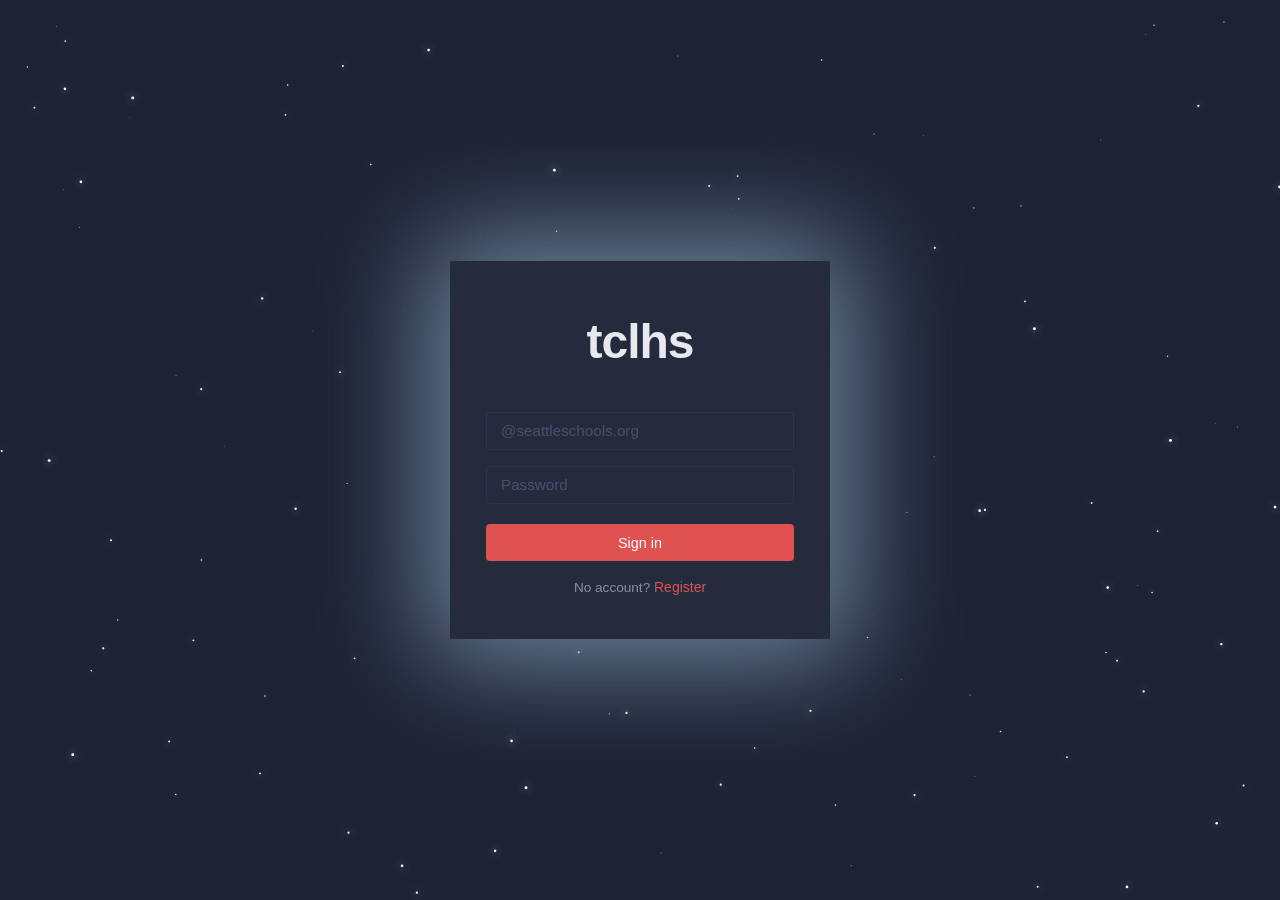
<file: src/main/resources/static/view-link.html>
<!DOCTYPE html>
<html lang="en">
<head>
  <meta charset="UTF-8"/>
  <meta name="viewport" content="width=device-width, initial-scale=1.0"/>
  <title>tclhs — Connection Details</title>
  <link rel="stylesheet" href="theme.css"/>
  <script src="authentication.js"></script>
  <style>
    .detail-grid {
      display: grid;
      grid-template-columns: 1fr 1fr;
      gap: 1.25rem;
    }
    .detail-label {
      font-size: 0.7rem;
      font-weight: 700;
      text-transform: uppercase;
      letter-spacing: 0.06em;
      color: var(--text-muted);
      margin-bottom: 0.25rem;
    }
    .badge {
      display: inline-block;
      font-size: 0.75rem;
      font-weight: 700;
      text-transform: uppercase;
      letter-spacing: 0.05em;
      padding: 0.2rem 0.65rem;
      border-radius: 999px;
    }
    .badge-pending   { background: #fff3cd; color: #856404; }
    .badge-accepted  { background: #d1e7dd; color: #0a3622; }
    .badge-rejected  { background: #f8d7da; color: #58151c; }
    .badge-canceled  { background: #f8d7da; color: #58151c; }
    .badge-completed { background: #e0e0e0; color: #333; }

    /* Star rating */
    .star-row { display: flex; gap: 0.4rem; margin: 0.75rem 0 1.25rem; }
    .star-btn {
      font-size: 2rem;
      background: none;
      border: none;
      cursor: pointer;
      color: var(--border);
      transition: color 0.1s;
      padding: 0;
      line-height: 1;
    }
    .star-btn.filled { color: #f5a623; }

    /* Session time rows (display) */
    .session-row {
      display: flex;
      align-items: center;
      gap: 0.75rem;
      padding: 0.6rem 0.75rem;
      border: 1px solid var(--border-light);
      border-radius: var(--radius);
      font-size: 0.875rem;
      margin-bottom: 0.5rem;
    }
    .session-row .session-day { font-weight: 600; min-width: 5rem; }

    /* Modal overlay */
    .modal-overlay {
      display: none;
      position: fixed; inset: 0;
      background: rgba(0,0,0,0.55);
      z-index: 100;
      align-items: center;
      justify-content: center;
    }
    .modal-overlay.open { display: flex; }
    .modal-box {
      background: var(--card);
      border-radius: var(--radius-lg);
      box-shadow: var(--shadow);
      padding: 2rem 2.5rem;
      width: 100%;
      max-width: 500px;
      max-height: 90vh;
      overflow-y: auto;
    }
    .modal-title {
      font-size: 1.05rem;
      font-weight: 700;
      margin-bottom: 1.25rem;
    }

    /* Session picker (mirrors view-tutor.html) */
    .session-panel {
      width: 100%;
      padding: 0.75rem;
      display: flex;
      gap: 0.75rem;
      flex-direction: column;
      max-height: 320px;
      overflow: auto;
      background: rgba(255,255,255,0.04);
      border: 1px solid rgba(255,255,255,0.08);
      border-radius: 12px;
    }
    .session-item {
      background: rgba(255,255,255,0.06);
      border: 1px solid rgba(255,255,255,0.12);
      border-radius: 12px;
      box-shadow: 0 8px 24px rgba(0,0,0,0.16);
      padding: 0.85rem;
      color: var(--text);
    }
    .session-header {
      display: flex;
      justify-content: space-between;
      align-items: center;
      gap: 0.5rem;
    }
    .icon-btn {
      padding: 0.18rem 0.55rem;
      font-size: 0.95rem;
      border-radius: 999px;
      border: 1px solid rgba(255,255,255,0.14);
      min-width: 32px;
      height: 32px;
      display: inline-flex;
      align-items: center;
      justify-content: center;
      cursor: pointer;
      background: rgba(255,255,255,0.04);
      color: var(--text);
    }
    .icon-btn:hover { background: rgba(224,82,82,0.14); }
    .icon-btn:active { transform: translateY(1px); }
    .session-item label { display: block; margin-bottom: 0.5rem; }
    .session-item select {
      width: 100%;
      background: rgba(255,255,255,0.12);
      border: 1px solid rgba(255,255,255,0.16);
      color: var(--text);
      padding: 0.65rem 1.1rem 0.65rem 0.9rem;
      border-radius: 12px;
      appearance: none;
      box-shadow: inset 0 1px 2px rgba(0,0,0,0.16);
      transition: border-color 0.15s ease, box-shadow 0.15s ease, background 0.15s ease;
      background-image: linear-gradient(45deg, transparent 50%, var(--text) 50%), linear-gradient(135deg, var(--text) 50%, transparent 50%);
      background-position: right 1rem center, right 0.6rem center;
      background-repeat: no-repeat;
      background-size: 0.45rem 0.45rem;
    }
    .session-item select option {
      color: var(--text);
      background: rgba(14,14,14,0.96);
    }
    .session-item select:focus {
      outline: none;
      border-color: var(--btn);
      box-shadow: 0 0 0 3px rgba(224,82,82,0.16);
    }

    @media (max-width: 540px) {
      .detail-grid { grid-template-columns: 1fr; }
    }
  </style>
</head>
<body class="dash-page">

  <header class="dash-header">
    <a href="index.html" class="logo">tclhs</a>
    <nav id="nav-links">
      <!-- filled by JS based on role -->
    </nav>
  </header>

  <main class="dash-main">
    <div style="margin-bottom:1rem;">
      <a id="back-link" href="#" class="link" style="font-size:0.85rem;">← Back</a>
    </div>

    <div id="loading-msg" class="card" style="text-align:center; color:var(--text-muted); padding:2rem;">
      Loading connection details…
    </div>

    <div id="link-content" style="display:none;">

      <!-- ── Header row ── -->
      <div class="card mb-3" style="display:flex; justify-content:space-between; align-items:flex-start; flex-wrap:wrap; gap:1rem;">
        <div>
          <div style="font-size:1.5rem; font-weight:700;" id="link-title">Connection</div>
          <div class="text-sm text-muted" id="link-subtitle"></div>
        </div>
        <span class="badge" id="status-badge">pending</span>
      </div>

      <!-- ── Details ── -->
      <div class="card mb-3">
        <div class="detail-grid">
          <div>
            <div class="detail-label">Tutor</div>
            <div id="tutor-name" style="font-weight:600;">—</div>
          </div>
          <div>
            <div class="detail-label">Student</div>
            <div id="student-name" style="font-weight:600;">—</div>
          </div>
          <div>
            <div class="detail-label">Details</div>
            <div id="link-details">—</div>
          </div>
          <div>
            <div class="detail-label">Message</div>
            <div id="link-message">—</div>
          </div>
        </div>
      </div>

      <!-- ── Contact Info (accepted only) ── -->
      <div id="contact-card" class="card mb-3" style="display:none;">
        <div class="detail-label" style="margin-bottom:0.75rem;">Contact Information</div>
        <div id="contact-info"></div>
      </div>

      <!-- ── Proposed times (hidden when accepted) ── -->
      <div id="proposed-times-card" class="card mb-3">
        <div class="detail-label" style="margin-bottom:0.75rem;">Proposed Times</div>
        <div id="time-suggested-by" class="text-sm text-muted" style="margin-bottom:0.75rem;"></div>
        <div id="sessions-list">
          <p class="text-sm text-muted">No times proposed yet.</p>
        </div>
        <div id="time-message" style="display:none; margin-top:0.75rem; padding:0.65rem 0.85rem; background:rgba(255,255,255,0.04); border:1px solid var(--border-light); border-radius:var(--radius);">
          <div class="detail-label" style="margin-bottom:0.25rem;">Note from sender</div>
          <div id="time-message-text" class="text-sm"></div>
        </div>
        <div id="time-actions" style="display:flex; gap:0.75rem; flex-wrap:wrap; margin-top:1rem;">
          <!-- filled by JS based on who suggested -->
        </div>
      </div>

    </div>
  </main>

  <!-- ── Cancel Confirmation Modal ── -->
  <div class="modal-overlay" id="cancel-modal">
    <div class="modal-box" style="max-width:400px;">
      <div class="modal-title">Cancel Connection?</div>
      <p class="text-sm text-muted" style="margin-bottom:1.5rem;">Are you sure you want to cancel this connection? This cannot be undone.</p>
      <div style="display:flex; gap:0.75rem;">
        <button class="btn btn-primary" onclick="confirmCancel()" style="flex:1;">Yes, Cancel</button>
        <button class="btn btn-ghost"   onclick="closeCancelModal()" style="flex:1;">Go Back</button>
      </div>
    </div>
  </div>

  <!-- ── Rate Tutor Modal ── -->
  <div class="modal-overlay" id="rate-modal">
    <div class="modal-box">
      <div class="modal-title">Rate Your Tutor</div>
      <p class="text-sm text-muted" style="margin-bottom:0.5rem;">How would you rate your session with <span id="rate-tutor-name">your tutor</span>?</p>
      <div class="star-row" id="star-row">
        <button class="star-btn" data-val="1" onclick="selectStar(1)">★</button>
        <button class="star-btn" data-val="2" onclick="selectStar(2)">★</button>
        <button class="star-btn" data-val="3" onclick="selectStar(3)">★</button>
        <button class="star-btn" data-val="4" onclick="selectStar(4)">★</button>
        <button class="star-btn" data-val="5" onclick="selectStar(5)">★</button>
      </div>
      <p id="rate-error" class="text-sm" style="color:var(--btn); display:none; margin-bottom:0.75rem;">Please select a star rating.</p>
      <div style="display:flex; gap:0.75rem;">
        <button class="btn btn-primary" onclick="submitRate()">Submit & End Session</button>
        <button class="btn btn-ghost"   onclick="closeRateModal()">Cancel</button>
      </div>
    </div>
  </div>

  <!-- ── Suggest New Time Modal ── -->
  <div class="modal-overlay" id="suggest-modal">
    <div class="modal-box">
      <div class="modal-title">Suggest New Time</div>

      <p id="tutor-availability-hint" class="text-sm text-muted" style="margin-bottom:0.75rem;"></p>

      <div id="suggest-session-list" class="session-panel" style="margin-bottom:0.75rem;"></div>
      <button type="button" class="btn btn-outline" onclick="addSuggestSession()" style="margin-bottom:0.75rem;">+ Add Session</button>

      <p id="time-error" class="text-sm" style="color:var(--btn); display:none; margin-top:0.75rem;"></p>

      <div class="form-group" style="margin-top:1rem;">
        <label for="suggest-message">Message (optional)</label>
        <textarea id="suggest-message" class="form-control" rows="2"
          placeholder="Any notes about the suggested times…" style="resize:vertical;"></textarea>
      </div>

      <div style="display:flex; gap:0.75rem; margin-top:1.25rem;">
        <button class="btn btn-primary" onclick="submitSuggest()">Send</button>
        <button class="btn btn-ghost"   onclick="closeModal()">Cancel</button>
      </div>
    </div>
  </div>

  <script>
    window.addEventListener('DOMContentLoaded', () => {
      Auth.requireLoggedIn();

      // Nav + back-link
      const nav  = document.getElementById('nav-links');
      const back = document.getElementById('back-link');
      const viewAs = new URLSearchParams(window.location.search).get('as') || 'student';
      if (viewAs === 'tutor') {
        nav.innerHTML    = '<a href="tutor-home.html" class="active">My Profile</a><a href="account-settings.html">Account</a><a href="#" onclick="Auth.signOut()">Log out</a>';
        back.href        = 'tutor-home.html';
        back.textContent = '← Tutor Home';
      } else {
        nav.innerHTML    = '<a href="browse-tutors.html">Browse Tutors</a><a href="student-home.html" class="active">My Tutors</a><a href="account-settings.html">Account</a><a href="#" onclick="Auth.signOut()">Log out</a>';
        back.href        = 'student-home.html';
        back.textContent = '← My Tutors';
      }

      const params = new URLSearchParams(window.location.search);
      const linkId = params.get('id');
      if (!linkId) { showError('No link ID provided.'); return; }

      loadLink(linkId);
    });

    let linkData     = null;
    let tutorProfile = null;

    async function loadLink(linkId) {
      try {
        const res = await fetch('/api/link/' + linkId);
        if (!res.ok) throw new Error('Not found');
        linkData = await res.json();

        if (linkData.tutorId) {
          const tutorRes = await fetch('/api/tutor/' + linkData.tutorId);
          if (tutorRes.ok) tutorProfile = await tutorRes.json();
        }

        renderLink(linkData);
        document.getElementById('loading-msg').style.display  = 'none';
        document.getElementById('link-content').style.display = 'block';
      } catch (err) {
        showError('Could not load this connection. ' + err.message);
      }
    }

    function renderLink(l) {
      const status   = l.status || 'pending';
      const badgeCls = 'badge-' + status;
      const isTutor  = !!(Auth.getTutorId() && Auth.getTutorId() === l.tutorId);

      document.getElementById('link-title').textContent   = (l.tutorName || 'Tutor') + ' ↔ ' + (l.studentName || 'Student');
      document.getElementById('link-subtitle').textContent = l.details || '';
      document.getElementById('status-badge').textContent  = status;
      document.getElementById('status-badge').className    = 'badge ' + badgeCls;
      document.getElementById('tutor-name').textContent    = l.tutorName  || '—';
      document.getElementById('student-name').textContent  = l.studentName || '—';
      document.getElementById('link-details').textContent  = l.details    || '—';
      document.getElementById('link-message').textContent  = l.message    || '—';

      // ── Proposed times: hide when accepted or canceled ──
      const proposedCard = document.getElementById('proposed-times-card');
      if (status === 'accepted' || status === 'canceled') {
        proposedCard.style.display = 'none';
      } else {
        proposedCard.style.display = '';

        // Render sessions list
        const sessEl = document.getElementById('sessions-list');
        let sessions = [];
        if (l.suggestedTime) {
          try { sessions = JSON.parse(l.suggestedTime); } catch {}
        }
        if (sessions && sessions.length) {
          sessEl.innerHTML = sessions.map(s => `
            <div class="session-row">
              <span class="session-day">${escHtml(s.date || s.day || '')}</span>
              <span>${escHtml(s.start || '')} – ${escHtml(s.end || '')}</span>
            </div>
          `).join('');
        } else {
          sessEl.innerHTML = '<p class="text-sm text-muted">No times proposed yet.</p>';
        }

        // Message regarding suggested time
        const msgEl = document.getElementById('time-message');
        if (l.message) {
          msgEl.style.display = '';
          document.getElementById('time-message-text').textContent = l.message;
        } else {
          msgEl.style.display = 'none';
        }

        // Action buttons
        const timeActEl       = document.getElementById('time-actions');
        const timeByEl        = document.getElementById('time-suggested-by');
        const timeSuggestedBy = l.timeSuggestedBy;

        if (timeSuggestedBy) {
          timeByEl.textContent = 'Suggested by: ' + timeSuggestedBy;
          const canAct = (isTutor && timeSuggestedBy === 'student') || (!isTutor && timeSuggestedBy === 'tutor');

          if (canAct) {
            timeActEl.innerHTML = `
              <button class="btn btn-primary"  onclick="doAccept()"  style="flex:1;">Accept</button>
              <button class="btn btn-outline"  onclick="openModal()" style="flex:1;">Suggest New Time</button>
              <button class="btn btn-ghost"    onclick="doCancel()"  style="flex:1;">Cancel</button>
            `;
          } else {
            // Waiting — still show cancel for both parties
            timeActEl.innerHTML = `
              <p class="text-sm text-muted" style="flex:1;">Waiting for ${isTutor ? 'student' : 'tutor'} to respond…</p>
              <button class="btn btn-ghost" onclick="doCancel()" style="flex:0 0 auto;">Cancel</button>
            `;
          }
        } else {
          timeByEl.textContent = '';
          timeActEl.innerHTML  = `
            <button class="btn btn-primary" onclick="openModal()" style="flex:1;">Suggest First Time</button>
            <button class="btn btn-ghost"   onclick="doCancel()" style="flex:0 0 auto;">Cancel</button>
          `;
        }
      }

      // ── Contact info (accepted only) ──
      const contactCard = document.getElementById('contact-card');
      const contactInfo = document.getElementById('contact-info');
      if (status === 'accepted') {
        const email = isTutor ? l.studentEmail : l.tutorEmail;
        const label = isTutor ? (l.studentName || 'Student') : (l.tutorName || 'Tutor');
        contactInfo.innerHTML = email
          ? `<p class="text-sm" style="margin:0;">${escHtml(label)}'s email: <a href="mailto:${escHtml(email)}" class="link">${escHtml(email)}</a></p>`
          : `<p class="text-sm text-muted" style="margin:0;">No contact email on file.</p>`;
        contactCard.style.display = 'block';
      } else {
        contactCard.style.display = 'none';
      }

      // ── Rate button (student, completed only) ──
      if (!isTutor && status === 'completed') {
        const timeActEl = document.getElementById('time-actions');
        const rateBtn   = document.createElement('button');
        rateBtn.className   = 'btn btn-outline';
        rateBtn.textContent = 'Rate Tutor';
        rateBtn.onclick     = openRateModal;
        timeActEl.appendChild(rateBtn);
      }
    }

    async function doAccept() {
      if (!linkData) return;
      try {
        const res = await fetch('/api/links/' + linkData.id + '/accept', { method: 'POST' });
        if (res.ok) await loadLink(linkData.id);
      } catch (e) { console.error(e); }
    }

    function doCancel() {
      document.getElementById('cancel-modal').classList.add('open');
    }

    function closeCancelModal() {
      document.getElementById('cancel-modal').classList.remove('open');
    }

    async function confirmCancel() {
      if (!linkData) return;
      closeCancelModal();
      try {
        const res = await fetch('/api/links/' + linkData.id + '/reject', { method: 'POST' });
        if (res.ok) await loadLink(linkData.id);
      } catch (e) { console.error(e); }
    }

    // ── Suggest New Time modal (availability-aware, mirrors view-tutor.html) ──

    let suggestAvailableDates = [];
    let suggestSessions       = [];

    function openModal() {
      suggestSessions = [];
      document.getElementById('suggest-message').value       = '';
      document.getElementById('time-error').style.display    = 'none';
      document.getElementById('suggest-session-list').innerHTML = '';

      // Build available dates from tutor profile
      suggestAvailableDates = tutorProfile
        ? buildAvailableDates(tutorProfile.availability, 28)
        : [];

      // Availability hint
      const hintEl = document.getElementById('tutor-availability-hint');
      if (suggestAvailableDates.length) {
        const days = [...new Set(suggestAvailableDates.map(d => d.dayName))].join(', ');
        hintEl.textContent = 'Tutor is available on: ' + days;
      } else {
        hintEl.textContent = 'No upcoming availability found for this tutor.';
      }

      addSuggestSession();
      document.getElementById('suggest-modal').classList.add('open');
    }

    function closeModal() {
      document.getElementById('suggest-modal').classList.remove('open');
    }

    function addSuggestSession(pref) {
      if (!suggestAvailableDates.length) return;
      const dateIndex = (pref && typeof pref.dateIndex === 'number') ? pref.dateIndex : 0;
      const entry     = suggestAvailableDates[dateIndex];
      let slots       = getSuggestSlotsForDateIndex(dateIndex);
      const start     = (pref && pref.start) ? pref.start : (slots.length ? slots[0] : '');
      let end         = (pref && pref.end)   ? pref.end   : '';
      if (!end && start) {
        const idx = slots.indexOf(start);
        end = (idx >= 0 && idx + 1 < slots.length) ? slots[idx + 1] : start;
      }
      suggestSessions.push({ dateIndex, date: entry ? entry.date : '', start, end, collapsed: false });
      renderSuggestSessions();
    }

    function removeSuggestSession(i) {
      suggestSessions.splice(i, 1);
      renderSuggestSessions();
    }

    function toggleSuggestSession(i) {
      suggestSessions[i].collapsed = !suggestSessions[i].collapsed;
      renderSuggestSessions();
    }

    function renderSuggestSessions() {
      const list = document.getElementById('suggest-session-list');
      list.innerHTML = '';

      if (!suggestAvailableDates.length) {
        list.innerHTML = '<div class="text-sm text-muted">No available dates to select.</div>';
        return;
      }

      suggestSessions.forEach(function (s, idx) {
        const container  = document.createElement('div');
        container.className = 'session-item';

        // Header
        const header = document.createElement('div');
        header.className = 'session-header';

        const title      = document.createElement('div');
        const dateLabel  = suggestAvailableDates[s.dateIndex]
          ? (suggestAvailableDates[s.dateIndex].date + ' — ' + suggestAvailableDates[s.dateIndex].dayName)
          : s.date;
        const startLabel = s.start ? formatTime12(s.start) : '';
        const endLabel   = s.end   ? formatTime12(s.end)   : '';
        title.textContent = dateLabel + (startLabel ? (' | ' + startLabel + (endLabel ? ('–' + endLabel) : '')) : '');
        header.appendChild(title);

        const controls  = document.createElement('div');
        const toggleBtn = document.createElement('button');
        toggleBtn.className = 'btn btn-sm icon-btn';
        toggleBtn.style.marginRight = '0.5rem';
        toggleBtn.innerHTML = s.collapsed ? '+' : '−';
        toggleBtn.onclick   = function () { toggleSuggestSession(idx); };
        const delBtn = document.createElement('button');
        delBtn.className = 'btn btn-sm icon-btn';
        delBtn.innerHTML = '✕';
        delBtn.onclick   = function () { removeSuggestSession(idx); };
        controls.appendChild(toggleBtn);
        controls.appendChild(delBtn);
        header.appendChild(controls);
        container.appendChild(header);

        if (!s.collapsed) {
          const form = document.createElement('div');
          form.style.marginTop = '0.5rem';

          // Date select
          const dateLabelEl = document.createElement('label');
          dateLabelEl.className   = 'section-label';
          dateLabelEl.textContent = 'Date';
          form.appendChild(dateLabelEl);
          const dateSel = document.createElement('select');
          dateSel.className    = 'form-input';
          dateSel.style.width  = '100%';
          suggestAvailableDates.forEach(function (d, di) {
            const o = document.createElement('option');
            o.value       = di;
            o.textContent = d.date + ' — ' + d.dayName;
            if (di === s.dateIndex) o.selected = true;
            dateSel.appendChild(o);
          });
          dateSel.onchange = function () {
            s.dateIndex = Number(this.value);
            s.date      = suggestAvailableDates[s.dateIndex].date;
            const slots = getSuggestSlotsForDateIndex(s.dateIndex);
            s.start = slots.length ? slots[0] : '';
            s.end   = slots.length > 1 ? slots[1] : s.start;
            renderSuggestSessions();
          };
          form.appendChild(dateSel);

          // Start select
          const startLabelEl = document.createElement('label');
          startLabelEl.className   = 'section-label';
          startLabelEl.textContent = 'Start time';
          form.appendChild(startLabelEl);
          const startSel   = document.createElement('select');
          startSel.className   = 'form-input';
          startSel.style.width = '100%';
          const startSlots = getSuggestSlotsForDateIndex(s.dateIndex);
          startSlots.forEach(function (t) {
            const o = document.createElement('option');
            o.value = t; o.textContent = formatTime12(t);
            if (t === s.start) o.selected = true;
            startSel.appendChild(o);
          });
          startSel.onchange = function () {
            s.start      = this.value;
            const ends   = computeSuggestEndOptions(s.dateIndex, s.start);
            s.end        = ends.length ? ends[0] : s.start;
            renderSuggestSessions();
          };
          form.appendChild(startSel);

          // End select
          const endLabelEl = document.createElement('label');
          endLabelEl.className   = 'section-label';
          endLabelEl.textContent = 'End time';
          form.appendChild(endLabelEl);
          const endSel  = document.createElement('select');
          endSel.className   = 'form-input';
          endSel.style.width = '100%';
          const endOpts = computeSuggestEndOptions(s.dateIndex, s.start);
          endOpts.forEach(function (val) {
            const o = document.createElement('option');
            o.value = val; o.textContent = formatTime12(val);
            if (val === s.end) o.selected = true;
            endSel.appendChild(o);
          });
          endSel.onchange = function () { s.end = this.value; };
          form.appendChild(endSel);

          container.appendChild(form);
        }

        list.appendChild(container);
      });
    }

    function getSuggestSlotsForDateIndex(di) {
      const entry = suggestAvailableDates[di];
      if (!entry || !Array.isArray(entry.windows)) return [];
      const slots = [];
      entry.windows.forEach(function (w) {
        if (Array.isArray(w) && w.length >= 2) slots.push(...generateTimeSlots(Number(w[0]), Number(w[1]), 30));
      });
      return slots;
    }

    function computeSuggestEndOptions(dateIndex, startHHMM) {
      const entry = suggestAvailableDates[dateIndex];
      if (!entry) return [];
      const startMin = minutesFromHHMM(startHHMM);
      const endSet   = new Set();
      entry.windows.forEach(function (w) {
        if (Array.isArray(w) && w.length >= 2) {
          const s = Math.floor(Number(w[0]) * 60);
          const e = Math.floor(Number(w[1]) * 60);
          if (startMin >= s && startMin < e) {
            for (let m = startMin + 30; m <= e; m += 30) endSet.add(m);
          }
        }
      });
      return Array.from(endSet).sort((a, b) => a - b).map(hhmmFromMinutes);
    }

    async function submitSuggest() {
      if (!linkData) return;
      const errorEl = document.getElementById('time-error');

      if (!suggestSessions.length) {
        errorEl.textContent    = 'Add at least one time slot.';
        errorEl.style.display  = 'block';
        return;
      }
      for (const s of suggestSessions) {
        if (!s.date || !s.start || !s.end) {
          errorEl.textContent   = 'Each session must have a date, start time, and end time.';
          errorEl.style.display = 'block';
          return;
        }
      }
      errorEl.style.display = 'none';

      const isTutor     = !!(Auth.getTutorId() && Auth.getTutorId() === linkData.tutorId);
      const suggestedBy = isTutor ? 'tutor' : 'student';
      const message     = document.getElementById('suggest-message').value.trim();
      const sessions    = suggestSessions.map(s => ({ date: s.date, start: s.start, end: s.end }));

      try {
        const res = await fetch('/api/links/' + linkData.id + '/suggest', {
          method:  'POST',
          headers: { 'Content-Type': 'application/json' },
          body:    JSON.stringify({ sessions, message: message || null, suggestedBy })
        });
        if (!res.ok) throw new Error('Failed to submit suggestion');
        closeModal();
        await loadLink(linkData.id);
      } catch (e) {
        console.error(e);
        errorEl.textContent   = 'Failed to suggest times. Please try again.';
        errorEl.style.display = 'block';
      }
    }

    // ── Availability helpers (ported from view-tutor.html) ────────────────

    function parseAvailability(value) {
      if (!value) return null;
      let availability = value;
      if (typeof value === 'string') {
        try { availability = JSON.parse(value); } catch { return null; }
      }
      if (!availability || typeof availability !== 'object' || !availability.Dates) return null;
      return availability;
    }

    function buildAvailableDates(availability, daysAhead) {
      const avail = parseAvailability(availability);
      if (!avail) return [];
      const dates = [];
      const now   = new Date();
      for (let i = 0; i < daysAhead; i++) {
        const d       = new Date(now.getFullYear(), now.getMonth(), now.getDate() + i);
        const dayName = d.toLocaleDateString(undefined, { weekday: 'long' });
        const windows = avail.Dates && avail.Dates[dayName] ? avail.Dates[dayName] : null;
        if (Array.isArray(windows) && windows.length > 0) {
          dates.push({ date: d.toISOString().slice(0, 10), dayName, windows });
        }
      }
      return dates;
    }

    function generateTimeSlots(startHour, endHour, intervalMinutes) {
      const slots        = [];
      const startMinutes = Math.floor(startHour * 60);
      const endMinutes   = Math.floor(endHour   * 60);
      for (let m = startMinutes; m + intervalMinutes <= endMinutes; m += intervalMinutes) {
        slots.push(String(Math.floor(m / 60)).padStart(2, '0') + ':' + String(m % 60).padStart(2, '0'));
      }
      return slots;
    }

    function formatTime12(hhmm) {
      const [hh, mm] = hhmm.split(':').map(Number);
      if (Number.isNaN(hh) || Number.isNaN(mm)) return hhmm;
      const period = hh >= 12 ? 'pm' : 'am';
      const h12    = hh % 12 === 0 ? 12 : hh % 12;
      return mm === 0 ? h12 + period : h12 + ':' + String(mm).padStart(2, '0') + period;
    }

    function minutesFromHHMM(hhmm) {
      const [hh, mm] = hhmm.split(':').map(Number);
      return hh * 60 + mm;
    }

    function hhmmFromMinutes(mins) {
      return String(Math.floor(mins / 60)).padStart(2, '0') + ':' + String(mins % 60).padStart(2, '0');
    }

    // ── Rate Tutor ────────────────────────────────────────────
    let selectedRating = 0;

    function openRateModal() {
      selectedRating = 0;
      document.querySelectorAll('.star-btn').forEach(b => b.classList.remove('filled'));
      document.getElementById('rate-error').style.display    = 'none';
      document.getElementById('rate-tutor-name').textContent = (linkData && linkData.tutorName) || 'your tutor';
      document.getElementById('rate-modal').classList.add('open');
    }

    function closeRateModal() {
      document.getElementById('rate-modal').classList.remove('open');
    }

    function selectStar(val) {
      selectedRating = val;
      document.getElementById('rate-error').style.display = 'none';
      document.querySelectorAll('.star-btn').forEach(b => {
        b.classList.toggle('filled', parseInt(b.dataset.val) <= val);
      });
    }

    function submitRate() {
      if (selectedRating < 1) {
        document.getElementById('rate-error').style.display = 'block';
        return;
      }
      if (!linkData) return;
      fetch('/api/tutor/rate', {
        method:  'POST',
        headers: { 'Content-Type': 'application/json' },
        body:    JSON.stringify({ tutorId: linkData.tutorId, linkId: linkData.id, rating: selectedRating })
      })
        .then(r => {
          if (!r.ok) throw new Error('Failed');
          closeRateModal();
          linkData.status = 'completed';
          renderLink(linkData);
        })
        .catch(() => {
          document.getElementById('rate-error').textContent   = 'Something went wrong. Please try again.';
          document.getElementById('rate-error').style.display = 'block';
        });
    }

    document.getElementById('rate-modal').addEventListener('click', function (e) {
      if (e.target === this) closeRateModal();
    });

    document.getElementById('suggest-modal').addEventListener('click', function (e) {
      if (e.target === this) closeModal();
    });

    // ── Helpers ────────────────────────────────────────────────
    function showError(msg) {
      const el = document.getElementById('loading-msg');
      el.textContent   = msg;
      el.style.color   = 'var(--btn)';
      el.style.display = 'block';
    }

    function escHtml(str) {
      return String(str).replace(/&/g,'&amp;').replace(/</g,'&lt;').replace(/>/g,'&gt;').replace(/"/g,'&quot;');
    }
  </script>

</body>
</html>
</file>
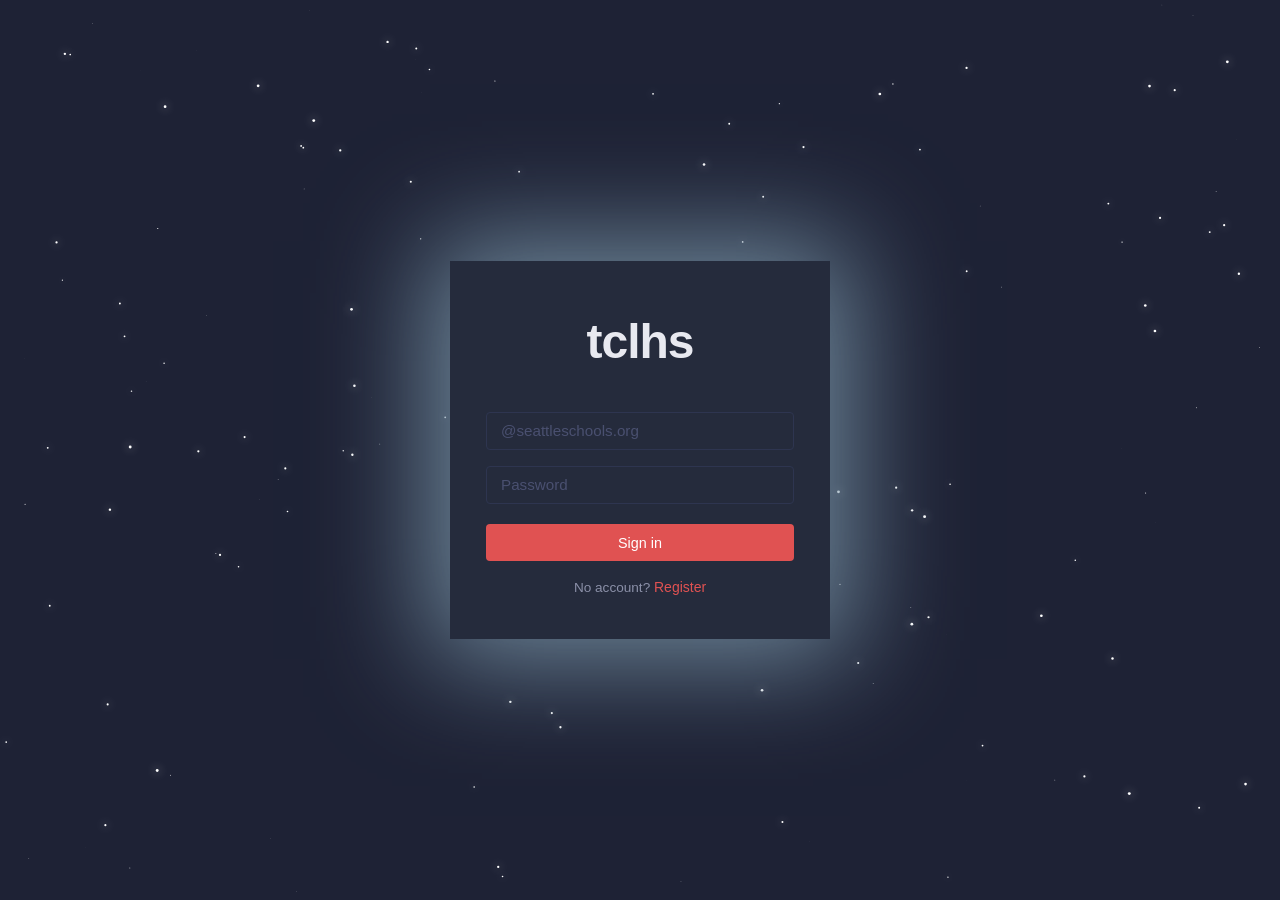
<file: src/main/resources/static/view-tutor.html>
<!DOCTYPE html>
<html lang="en">
<head>
  <meta charset="UTF-8"/>
  <meta name="viewport" content="width=device-width, initial-scale=1.0"/>
  <title>tclhs — View Tutor</title>
  <link rel="stylesheet" href="theme.css"/>
  <style>
    .tutor-profile {
      display: grid;
      grid-template-columns: 160px 1fr;
      gap: 2rem;
      align-items: start;
    }
    .tutor-name {
      font-size: 2rem;
      font-weight: 700;
      margin-bottom: 0.25rem;
    }
    .tutor-meta {
      font-size: 1rem;
      font-weight: 600;
      color: var(--text-muted);
      margin-bottom: 1rem;
    }
    .section-label {
      font-size: 0.75rem;
      font-weight: 700;
      text-transform: uppercase;
      letter-spacing: 0.06em;
      color: var(--text-muted);
      margin-bottom: 0.3rem;
      margin-top: 1rem;
    }
    .session-panel {
      width: 100%;
      padding: 0.75rem;
      display: flex;
      gap: 0.75rem;
      flex-direction: column;
      max-height: 320px;
      overflow: auto;
      background: rgba(255,255,255,0.04);
      border: 1px solid rgba(255,255,255,0.08);
      border-radius: 12px;
    }
    .session-item {
      background: rgba(255,255,255,0.06);
      border: 1px solid rgba(255,255,255,0.12);
      border-radius: 12px;
      box-shadow: 0 8px 24px rgba(0,0,0,0.16);
      padding: 0.85rem;
      color: var(--text);
    }
    .session-header {
      display: flex;
      justify-content: space-between;
      align-items: center;
      gap: 0.5rem;
    }
    .icon-btn {
      padding: 0.18rem 0.55rem;
      font-size: 0.95rem;
      border-radius: 999px;
      border: 1px solid rgba(255,255,255,0.14);
      min-width: 32px;
      height: 32px;
      display: inline-flex;
      align-items: center;
      justify-content: center;
      cursor: pointer;
      background: rgba(255,255,255,0.04);
      color: var(--text);
    }
    .icon-btn:hover { background: rgba(224,82,82,0.14); }
    .icon-btn:active { transform: translateY(1px); }
    .session-item label { display: block; margin-bottom: 0.5rem; }
    .session-item select {
      width: 100%;
      background: rgba(255,255,255,0.12);
      border: 1px solid rgba(255,255,255,0.16);
      color: var(--text);
      padding: 0.65rem 1.1rem 0.65rem 0.9rem;
      border-radius: 12px;
      appearance: none;
      box-shadow: inset 0 1px 2px rgba(0,0,0,0.16);
      transition: border-color 0.15s ease, box-shadow 0.15s ease, background 0.15s ease;
      background-image: linear-gradient(45deg, transparent 50%, var(--text) 50%), linear-gradient(135deg, var(--text) 50%, transparent 50%);
      background-position: right 1rem center, right 0.6rem center;
      background-repeat: no-repeat;
      background-size: 0.45rem 0.45rem;
    }
    .session-item select option {
      color: var(--text);
      background: rgba(14,14,14,0.96);
    }
    .session-item select:focus {
      outline: none;
      border-color: var(--btn);
      box-shadow: 0 0 0 3px rgba(224,82,82,0.16);
    }
    @media (max-width: 520px) {
      .tutor-profile { grid-template-columns: 1fr; }
    }
  </style>
  
<script src="authentication.js"></script>

</head>
<body class="dash-page">

  <header class="dash-header">
    <a href="index.html" class="logo">tclhs</a>
    <nav>
      <a href="browse-tutors.html">Browse Tutors</a>
      <a href="student-home.html">My Tutors</a>
      <a href="account-settings.html">Account</a>
      <a href="login.html">Log out</a>
    </nav>
  </header>

  <main class="dash-main">

    <a href="browse-tutors.html" class="link" style="display:inline-block; margin-bottom:1.25rem;">← Back to tutors</a>

    <div class="card">
      <div class="tutor-profile">

        <!-- Left: photo + strong subjects -->
        <div class="flex flex-col items-center" style="gap:1rem; text-align:center;">
          <!-- DATA: tutor.profilePhotoUrl -->
          <img
            src="https://via.placeholder.com/140"
            alt="Tutor photo"
            class="avatar"
            style="width:140px;height:140px;"
            data-field="profilePhoto"
            onerror="this.style.display='none'; this.nextElementSibling.style.display='flex';"
          />
          <div class="avatar-placeholder" style="display:none; width:140px; height:140px; font-size:3rem;">&#128100;</div>

          <div style="text-align:left; width:100%;">
            <div class="section-label">Strong Subjects</div>
            <!-- DATA: tutor.courses -->
            <ul id="subjects-text" style="margin:0; padding-left:1.5rem;">
              <li>[Subject 1]</li>
              <li>[Subject 2]</li>
            </ul>
          </div>
        </div>

        <!-- Right: name, grade, bio, contact -->
        <div>
          <!-- DATA: tutor.firstName + tutor.lastName -->
          <h1 class="tutor-name" data-field="tutorName" id="tutor-name">[Tutor Name]</h1>

          <!-- DATA: tutor.gender + tutor.gradeLevel -->
          <p class="tutor-meta">
            <span data-field="gender">[gender]</span>
            <span data-field="pronouns">[they/them]</span>,
            <span data-field="gradeLevel"><strong>[X]<sup>th</sup> grade</strong></span>
          </p>

          <div class="section-label">Bio</div>
          <!-- DATA: tutor.bio -->
          <p data-field="bio" id="bio-text">[Tutor bio goes here]</p>

          <div class="section-label">Available Times</div>
          <!-- DATA: tutor.availability -->
          <p data-field="availabilityFormatted" id="availability-text">[Availability]</p>

          <div class="section-label">Aura</div>
          <!-- DATA: tutor.rating -->
          <p data-field="aura" id="aura-text">✨ 0</p>

          <div style="margin-top:1.5rem; display:flex; gap:1rem; align-items:center; flex-wrap:wrap;">
            <button
              class="btn btn-outline"
              style="width:auto; min-width:160px; opacity:0.5; cursor:not-allowed;"
              onclick="viewContact()"
              id="contact-btn"
              disabled
              title="Request a session and wait for the tutor to accept to view contact info"
            >
              &#128274; View contact
            </button>

            <button class="btn btn-primary" style="width:auto; min-width:160px;" onclick="openRequestModal()">
              Request Session
            </button>
          </div>

          <!-- Contact info (hidden until button clicked) -->
          <div id="contact-info" style="display:none; margin-top:1rem; padding:0.75rem 1rem; background:#f9f9f9; border-radius:var(--radius); border:1px solid var(--border-light);">
            <p class="text-sm">
              <!-- DATA: tutor.email -->
              <strong>SPS Email:</strong> <span data-field="email">[name@seattleschools.org]</span>
            </p>
            <p class="text-sm mt-1" id="personal-email-row">
              <!-- DATA: tutor.personalEmail (optional) -->
              <strong>Personal:</strong> <span data-field="personalEmail">[optional personal email]</span>
            </p>
          </div>
        </div>
      </div>
    </div>

    <!-- Request Session Modal -->
    <div id="request-modal" style="display:none; position:fixed; inset:0; background:rgba(0,0,0,0.45); z-index:1000; align-items:center; justify-content:center;">
      <div class="card" style="width:100%; max-width:480px; margin:1rem; position:relative;">
        <button onclick="closeRequestModal()" style="position:absolute; top:0.75rem; right:1rem; background:none; border:none; font-size:1.25rem; cursor:pointer; color:var(--text-muted);">&#x2715;</button>
        <h2 style="margin-bottom:1.25rem;">Request a Session</h2>

        <label class="section-label">Subjects</label>
        <div id="req-subjects" class="form-input" style="width:100%; margin-bottom:1rem; padding:0.5rem; display:flex; gap:0.5rem; flex-wrap:wrap;"> 
          <!-- subject checkboxes inserted here -->
        </div>

        <label class="section-label" for="req-details">Details</label>
        <textarea id="req-details" class="form-input" rows="2" placeholder="What do you need help with?" style="width:100%; margin-bottom:1rem;"></textarea>

          <div style="display:flex; gap:1rem; margin-bottom:1rem;">
            <div style="flex:1;">
              <label class="section-label">Date/Time</label>
              <div id="session-list" class="session-panel"></div>
              <div style="margin-top:0.5rem;">
                <button type="button" class="btn btn-outline" onclick="addSession()">+ Add session</button>
              </div>
            </div>
          </div>

        <label class="section-label" for="req-message">Message (optional)</label>
        <textarea id="req-message" class="form-input" rows="2" placeholder="Anything else to add?" style="width:100%; margin-bottom:1.25rem;"></textarea>

        <div id="req-error" style="display:none; color:red; font-size:0.875rem; margin-bottom:0.75rem;"></div>

        <div style="display:flex; gap:1rem;">
          <button class="btn btn-primary" style="flex:1;" onclick="submitRequest()">Send Request</button>
          <button class="btn btn-outline" style="flex:1;" onclick="closeRequestModal()">Cancel</button>
        </div>
      </div>
    </div>

    <!-- SUCCESS TOAST -->
    <div id="req-toast" style="display:none; position:fixed; bottom:1.5rem; right:1.5rem; background:#222; color:#fff; padding:0.75rem 1.25rem; border-radius:var(--radius); z-index:1100; font-size:0.9rem;">
      Request sent!
    </div>

  </main>

  <script>
    window.addEventListener('DOMContentLoaded', () => Auth.requireLoggedIn());

    let contactData = null;
    let currentTutor = null;
    let availableDates = [];
    let requestSessions = [];

    function escHtml(str) {
      return String(str).replace(/&/g,'&amp;').replace(/</g,'&lt;').replace(/>/g,'&gt;').replace(/"/g,'&quot;');
    }

    window.addEventListener('load', async function() {
      const tid = new URLSearchParams(window.location.search).get('id');
      if (!tid) return;
      try {
        const res = await fetch('/api/tutor/' + tid);
        if (!res.ok) throw new Error('Tutor not found');
        const tutor = await res.json();
        populateTutorView(tutor);
      } catch (e) {
        console.error('Failed to load tutor', e);
      }
    });

    function unlockContact() {
      if (!contactData) return;
      document.querySelector('[data-field="email"]').textContent = contactData.email || '';
      const personalRow = document.getElementById('personal-email-row');
      if (contactData.personalEmail) {
        document.querySelector('[data-field="personalEmail"]').textContent = contactData.personalEmail;
        personalRow.style.display = '';
      }
      contactData = null;

      const btn = document.getElementById('contact-btn');
      btn.disabled = false;
      btn.style.opacity = '1';
      btn.style.cursor = 'pointer';
      btn.classList.replace('btn-outline', 'btn-primary');
      btn.title = '';
      btn.innerHTML = 'View contact';
    }

    function viewContact() {
      const btn = document.getElementById('contact-btn');
      if (btn.disabled) return;
      const info = document.getElementById('contact-info');
      const shown = info.style.display !== 'none';
      info.style.display = shown ? 'none' : 'block';
      btn.textContent    = shown ? 'View contact' : 'Hide contact';
    }

    function openRequestModal() {
      const modal = document.getElementById('request-modal');
      modal.style.display = 'flex';
    }

    function closeRequestModal() {
      document.getElementById('request-modal').style.display = 'none';
      document.getElementById('req-error').style.display = 'none';
    }

    async function submitRequest() {
      const selectedSubjects = Array.from(document.querySelectorAll('#req-subjects input[type=checkbox]:checked')).map(i=>i.value);
      const details = document.getElementById('req-details').value.trim();
      const message = document.getElementById('req-message').value.trim();
      const errEl   = document.getElementById('req-error');
      if (!selectedSubjects.length || !details || !requestSessions.length) {
        errEl.textContent = 'Please pick at least one subject, provide details, and add at least one session.';
        errEl.style.display = 'block';
        return;
      }
      // validate sessions
      for (let i=0;i<requestSessions.length;i++) {
        const s = requestSessions[i];
        if (!s.date || !s.start || !s.end) {
          errEl.textContent = 'Each session must have a date, start time, and end time.';
          errEl.style.display = 'block';
          return;
        }
      }
      errEl.style.display = 'none';

      const tutorId = new URLSearchParams(window.location.search).get('id');
      const sessionsPayload = requestSessions.map(s=>({ date: s.date, start: s.start, end: s.end }));

      try {
        const res = await fetch('/api/links', {
          method: 'POST',
          headers: { 'Content-Type': 'application/json' },
          body: JSON.stringify({
            tutorId,
            studentId: Auth.getUserId(),
            subjects: selectedSubjects,
            details,
            sessions: sessionsPayload,
            message
          })
        });
        if (!res.ok) throw new Error('Failed to send request');
        closeRequestModal();
        const toast = document.getElementById('req-toast');
        toast.style.display = 'block';
        setTimeout(() => { toast.style.display = 'none'; }, 3000);
      } catch (e) {
        errEl.textContent = 'Could not send request. Please try again.';
        errEl.style.display = 'block';
      }
    }

    // Template: populate page from API data
    // Usage: populateTutorView({ id, firstName, lastName, gender, gradeLevel, bio, courses, completedCourses, email, personalEmail, profilePhotoUrl })
    function populateTutorView(tutor) {
      if (!tutor) return;
      currentTutor = tutor;

      // Name: handle either `name` or `firstName`/`lastName`
      const displayName = tutor.name
        || (tutor.firstName ? (tutor.firstName + (tutor.lastName ? ' ' + tutor.lastName : '')) : '');
      document.getElementById('tutor-name').textContent = displayName || '[Tutor Name]';

      // Gender and grade may be absent in the current model; fall back to empty
      document.querySelector('[data-field="gender"]').textContent = tutor.gender || '';
      document.querySelector('[data-field="gradeLevel"]').innerHTML = tutor.gradeLevel ? `<strong>${tutor.gradeLevel}<sup>th</sup> grade</strong>` : '';

      // Bio — may be missing on lightweight Tutor objects
      document.getElementById('bio-text').textContent = tutor.bio || '';

      // Subjects / courses
      const courses = tutor.courses || tutor.coursesList || tutor.getCourses || [];
      // If courses is a function (unlikely), call it
      const subjectsArr = typeof courses === 'function' ? courses() : (Array.isArray(courses) ? courses : []);
      const subjectsListEl = document.getElementById('subjects-text');
      if (subjectsListEl) {
        subjectsListEl.innerHTML = subjectsArr.map(function(s){ return '<li>' + escHtml(s) + '</li>'; }).join('');
      }

      // Populate subject checkboxes in the request modal
      const subjContainer = document.getElementById('req-subjects');
      if (subjContainer) {
        subjContainer.innerHTML = subjectsArr.map(function(s, i){
          const id = 'req-sub-' + i;
          return '<label style="display:inline-flex; align-items:center; gap:0.5rem;"><input type="checkbox" id="' + id + '" value="' + escHtml(s) + '"> ' + escHtml(s) + '</label>';
        }).join('');
      }

      // Completed courses — optional (guarded in case element is absent)
      const completedEl = document.querySelector('[data-field="completedCourses"]');
      if (completedEl) completedEl.textContent = (tutor.completedCourses || []).join ? (tutor.completedCourses || []).join(', ') : '';

      // Profile photo: accept multiple possible property names and show placeholder when absent or invalid
      const photoUrl = tutor.profilePhotoUrl || tutor.profilePhoto || tutor.profilePicture || tutor.ProfilePicture || '';
      const img = document.querySelector('[data-field="profilePhoto"]');
      const placeholder = img.nextElementSibling;
      if (photoUrl) {
        img.src = photoUrl;
        img.style.display = '';
        if (placeholder) placeholder.style.display = 'none';
      } else {
        img.style.display = 'none';
        if (placeholder) placeholder.style.display = '';
      }

      // Pronouns
      document.querySelector('[data-field="pronouns"]').textContent = tutor.pronouns || '';

      // Format and display availability
      const availTextEl = document.getElementById('availability-text');
      if (availTextEl) availTextEl.textContent = formatAvailability(tutor.availability) || '—';

      // Display rating
      const auraEl = document.getElementById('aura-text');
      if (auraEl) auraEl.textContent = renderAura(tutor.rating);

      // Prepare date/time selects based on availability
      prepareRequestDateTime(tutor);

      // Contact data — Tutor model currently doesn't include email; set if present
      contactData = { email: tutor.email || null, personalEmail: tutor.personalEmail || null };
      document.getElementById('personal-email-row').style.display = contactData.personalEmail ? '' : 'none';
    }

    /* ========== AVAILABILITY HELPERS ========== */
    function parseAvailability(value) {
      if (!value) return null;
      let availability = value;
      if (typeof value === 'string') {
        try { availability = JSON.parse(value); } catch (e) { return null; }
      }
      if (!availability || typeof availability !== 'object' || !availability.Dates) return null;
      return availability;
    }

    function renderAura(rating) {
      if (!rating) return '✨ 0';
      return '✨ ' + Math.round(rating * 200);
    }

    function formatAvailability(value) {
      const availability = parseAvailability(value);
      if (!availability) return null;
      const dayOrder = ['Monday','Tuesday','Wednesday','Thursday','Friday','Saturday','Sunday'];
      const entries = Object.entries(availability.Dates)
        .filter(([ , windows ]) => Array.isArray(windows) && windows.length > 0)
        .sort((a,b) => dayOrder.indexOf(a[0]) - dayOrder.indexOf(b[0]));
      if (!entries.length) return null;
      function formatTime(hours) {
        const h = Math.floor(hours);
        const m = Math.round((hours - h) * 60);
        const period = h >= 12 ? 'pm' : 'am';
        const hour12 = h % 12 === 0 ? 12 : h % 12;
        return m === 0 ? hour12 + period : hour12 + ':' + String(m).padStart(2,'0') + period;
      }
      return entries.map(function([day, windows]) {
        const ranges = windows.filter(Array.isArray).map(function([start,end]){
          return formatTime(start) + '–' + formatTime(end);
        }).join(', ');
        return ranges ? day + ': ' + ranges : null;
      }).filter(Boolean).join('; ');
    }

    // Build next N calendar dates that match availability.Dates (by weekday name)
    function buildAvailableDates(availability, daysAhead = 21) {
      const avail = parseAvailability(availability);
      if (!avail) return [];
      const dates = [];
      const now = new Date();
      for (let i = 0; i < daysAhead; i++) {
        const d = new Date(now.getFullYear(), now.getMonth(), now.getDate() + i);
        const dayName = d.toLocaleDateString(undefined, { weekday: 'long' });
        const windows = avail.Dates && avail.Dates[dayName] ? avail.Dates[dayName] : null;
        if (Array.isArray(windows) && windows.length > 0) {
          const iso = d.toISOString().slice(0,10);
          dates.push({ date: iso, dayName: dayName, windows: windows });
        }
      }
      return dates;
    }

    function generateTimeSlots(startHour, endHour, intervalMinutes = 30) {
      const slots = [];
      const startMinutes = Math.floor(startHour * 60);
      const endMinutes = Math.floor(endHour * 60);
      for (let m = startMinutes; m + intervalMinutes <= endMinutes; m += intervalMinutes) {
        const hh = Math.floor(m / 60);
        const mm = m % 60;
        const hhStr = String(hh).padStart(2,'0');
        const mmStr = String(mm).padStart(2,'0');
        slots.push(hhStr + ':' + mmStr);
      }
      return slots;
    }

    function formatTime12(hhmm) {
      const [hh, mm] = hhmm.split(':').map(Number);
      if (Number.isNaN(hh) || Number.isNaN(mm)) return hhmm;
      const period = hh >= 12 ? 'pm' : 'am';
      const h12 = hh % 12 === 0 ? 12 : hh % 12;
      return (mm === 0) ? (h12 + period) : (h12 + ':' + String(mm).padStart(2,'0') + period);
    }

    function minutesFromHHMM(hhmm) {
      const [hh, mm] = hhmm.split(':').map(Number);
      return hh * 60 + mm;
    }

    function hhmmFromMinutes(mins) {
      const hh = Math.floor(mins / 60);
      const mm = mins % 60;
      return String(hh).padStart(2,'0') + ':' + String(mm).padStart(2,'0');
    }

    function prepareRequestDateTime(tutor) {
      availableDates = buildAvailableDates(tutor.availability, 28);
      requestSessions = [];
      const sessList = document.getElementById('session-list');
      if (!sessList) return;
      sessList.innerHTML = '';
      if (!availableDates.length) {
        sessList.innerHTML = '<div>No available dates</div>';
        return;
      }
      // create one default session for convenience
      addSession();
    }

    function addSession(pref) {
      const dateIndex = (pref && typeof pref.dateIndex === 'number') ? pref.dateIndex : 0;
      const entry = availableDates[dateIndex];
      let slots = [];
      if (entry && Array.isArray(entry.windows)) {
        entry.windows.forEach(function(w){ if (Array.isArray(w) && w.length>=2) { slots.push(...generateTimeSlots(Number(w[0]), Number(w[1]), 30)); }});
      }
      const start = (pref && pref.start) ? pref.start : (slots.length? slots[0] : '');
      let end = (pref && pref.end) ? pref.end : '';
      if (!end && start) {
        const idx = slots.indexOf(start);
        end = (idx>=0 && idx+1<slots.length) ? slots[idx+1] : start;
      }
      const session = { dateIndex: dateIndex, date: entry ? entry.date : '', start: start, end: end, collapsed: false };
      requestSessions.push(session);
      renderSessions();
    }

    function removeSession(i) {
      requestSessions.splice(i,1);
      renderSessions();
    }

    function toggleSession(i) {
      requestSessions[i].collapsed = !requestSessions[i].collapsed;
      renderSessions();
    }

    function renderSessions() {
      const list = document.getElementById('session-list');
      list.innerHTML = '';
      requestSessions.forEach(function(s, idx){
        const container = document.createElement('div');
        container.className = 'session-item';
        container.style.borderBottom = '1px solid var(--border-light)';
        container.style.padding = '0.5rem';

        // header
        const header = document.createElement('div');
        header.className = 'session-header';
        header.style.display = 'flex';
        header.style.justifyContent = 'space-between';
        header.style.alignItems = 'center';
        const title = document.createElement('div');
        const dateLabel = availableDates[s.dateIndex] ? (availableDates[s.dateIndex].date + ' — ' + availableDates[s.dateIndex].dayName) : s.date;
        const startLabel = s.start ? formatTime12(s.start) : '';
        const endLabel = s.end ? formatTime12(s.end) : '';
        title.textContent = dateLabel + (startLabel ? (' | ' + startLabel + (endLabel ? ('–' + endLabel) : '')) : '');
        header.appendChild(title);
        const controls = document.createElement('div');
        const toggleBtn = document.createElement('button');
        toggleBtn.className = 'btn btn-sm icon-btn';
        toggleBtn.style.marginRight = '0.5rem';
        toggleBtn.title = s.collapsed ? 'Expand session' : 'Collapse session';
        toggleBtn.setAttribute('aria-label', s.collapsed ? 'Expand session' : 'Collapse session');
        toggleBtn.innerHTML = s.collapsed ? '+' : '−';
        toggleBtn.onclick = function(){ toggleSession(idx); };
        const delBtn = document.createElement('button');
        delBtn.className = 'btn btn-sm icon-btn';
        delBtn.title = 'Delete session';
        delBtn.setAttribute('aria-label', 'Delete session');
        delBtn.innerHTML = '✕';
        delBtn.onclick = function(){ removeSession(idx); };
        controls.appendChild(toggleBtn); controls.appendChild(delBtn);
        header.appendChild(controls);
        container.appendChild(header);

        if (!s.collapsed) {
          const form = document.createElement('div');
          form.style.marginTop = '0.5rem';
          // date select
          const dateLabelEl = document.createElement('label'); dateLabelEl.className='section-label'; dateLabelEl.textContent='Date'; form.appendChild(dateLabelEl);
          const dateSel = document.createElement('select'); dateSel.className='form-input'; dateSel.style.width='100%';
          availableDates.forEach(function(d, di){ const o = document.createElement('option'); o.value = di; o.textContent = d.date + ' — ' + d.dayName; if (di===s.dateIndex) o.selected = true; dateSel.appendChild(o); });
          dateSel.onchange = function(){ s.dateIndex = Number(this.value); s.date = availableDates[s.dateIndex].date; // reset start/end to defaults for new date
            const slots = getSlotsForDateIndex(s.dateIndex);
            s.start = slots.length? slots[0]: ''; s.end = slots.length>1? slots[1]: s.start; renderSessions(); };
          form.appendChild(dateSel);

          // start select
          const startLabelEl = document.createElement('label'); startLabelEl.className='section-label'; startLabelEl.textContent='Start time'; form.appendChild(startLabelEl);
          const startSel = document.createElement('select'); startSel.className='form-input'; startSel.style.width='100%';
          const startSlots = getSlotsForDateIndex(s.dateIndex);
          startSlots.forEach(function(t){ const o=document.createElement('option'); o.value=t; o.textContent=formatTime12(t); if (t===s.start) o.selected=true; startSel.appendChild(o); });
          startSel.onchange = function(){ s.start = this.value; // recompute end options
            const ends = computeEndOptionsFor(s.dateIndex, s.start); s.end = ends.length? ends[0] : s.start; renderSessions(); };
          form.appendChild(startSel);

          // end select
          const endLabelEl = document.createElement('label'); endLabelEl.className='section-label'; endLabelEl.textContent='End time'; form.appendChild(endLabelEl);
          const endSel = document.createElement('select'); endSel.className='form-input'; endSel.style.width='100%';
          const endOpts = computeEndOptionsFor(s.dateIndex, s.start);
          endOpts.forEach(function(val){ const o=document.createElement('option'); o.value=val; o.textContent=formatTime12(val); if (val===s.end) o.selected = true; endSel.appendChild(o); });
          endSel.onchange = function(){ s.end = this.value; };
          form.appendChild(endSel);

          container.appendChild(form);
        }

        list.appendChild(container);
      });
    }

    function getSlotsForDateIndex(di) {
      const entry = availableDates[di];
      if (!entry || !Array.isArray(entry.windows)) return [];
      const slots = [];
      entry.windows.forEach(function(w){ if (Array.isArray(w) && w.length>=2) { slots.push(...generateTimeSlots(Number(w[0]), Number(w[1]), 30)); }});
      return slots;
    }

    function computeEndOptionsFor(dateIndex, startHHMM) {
      const entry = availableDates[dateIndex];
      if (!entry) return [];
      const startMin = minutesFromHHMM(startHHMM);
      const endSet = new Set();
      entry.windows.forEach(function(w){ if (Array.isArray(w) && w.length>=2) {
        const s = Math.floor(Number(w[0]) * 60);
        const e = Math.floor(Number(w[1]) * 60);
        if (startMin >= s && startMin < e) {
          for (let m = startMin + 30; m <= e; m += 30) endSet.add(m);
        }
      }});
      const ends = Array.from(endSet).sort((a,b)=>a-b).map(hhmmFromMinutes);
      return ends;
    }
  </script>

</body>
</html>
</file>
<file: src/main/resources/static/theme.css>
/* ============================================================
   TCLHS — Universal Theme
   ============================================================ */

:root {
  --bg-dark:       #1e2235;
  --bg-light:      #1b1f2e;
  --card:          #252b3c;
  --btn:           #e05252;
  --btn-hover:     #c0392b;
  --btn-text:      #ffffff;
  --text:          #e8e9f0;
  --text-muted:    #8b90a8;
  --border:        #2e3550;
  --border-light:  #2e3550;
  --star:          #f5a32a;
  --link:          #e05252;
  --active-bg:     #2a3550;
  --active-text:   #e05252;
  --inactive-bg:   #1e2235;
  --inactive-text: #8b90a8;
  --radius:        4px;
  --radius-lg:     8px;
  --shadow:        0 4px 28px rgba(0, 0, 0, 0.5);
  --shadow-sm:     0 1px 6px rgba(0, 0, 0, 0.3);
  --font:          -apple-system, BlinkMacSystemFont, 'Segoe UI', Roboto, Helvetica, Arial, sans-serif;
  --transition:    0.18s ease;
}

/* ── Reset ─────────────────────────────────────────────────── */
*, *::before, *::after { box-sizing: border-box; margin: 0; padding: 0; }
html, body { height: 100%; }
body {
  font-family: var(--font);
  color: var(--text);
  background: var(--bg-light);
  line-height: 1.55;
  -webkit-font-smoothing: antialiased;
}

/* ── Auth layout (home / login / register) ──────────────────── */
.auth-page {
  min-height: 100vh;
  display: flex;
  align-items: center;
  justify-content: center;
  background-color: var(--bg-dark);
  background-size: cover;
  background-position: center;
  padding: 2rem;
}

.auth-card {
  background: var(--card);
  width: 100%;
  max-width: 380px;
  padding: 2.75rem 2.25rem 2.5rem;
  box-shadow: var(--shadow);
}

.auth-logo {
  font-size: 3rem;
  font-weight: 700;
  text-align: center;
  letter-spacing: -1px;
  margin-bottom: 2rem;
  color: var(--text);
}

/* ── Dashboard layout ───────────────────────────────────────── */
.dash-page {
  min-height: 100vh;
  background: var(--bg-light);
  display: flex;
  flex-direction: column;
}

.dash-header {
  background: var(--bg-dark);
  color: white;
  padding: 0.85rem 2rem;
  display: flex;
  align-items: center;
  justify-content: space-between;
  gap: 1rem;
}

.dash-header .logo {
  font-size: 1.4rem;
  font-weight: 700;
  letter-spacing: -0.5px;
  color: white;
  text-decoration: none;
}

.dash-header nav {
  display: flex;
  gap: 1.5rem;
}

.dash-header nav a {
  color: rgba(255, 255, 255, 0.75);
  text-decoration: none;
  font-size: 0.875rem;
  transition: color var(--transition);
}

.dash-header nav a:hover,
.dash-header nav a.active { color: white; }

.dash-main {
  flex: 1;
  padding: 2rem;
  max-width: 1040px;
  width: 100%;
  margin: 0 auto;
}

.page-title {
  font-size: 1.65rem;
  font-weight: 700;
  margin-bottom: 1.5rem;
  color: var(--text);
}

/* ── Card ───────────────────────────────────────────────────── */
.card {
  background: var(--card);
  border-radius: var(--radius-lg);
  padding: 1.5rem;
  box-shadow: var(--shadow-sm);
}

/* ── Forms ──────────────────────────────────────────────────── */
.form-group { margin-bottom: 1rem; }

.form-group label {
  display: block;
  font-size: 0.8rem;
  font-weight: 600;
  letter-spacing: 0.04em;
  text-transform: uppercase;
  color: var(--text-muted);
  margin-bottom: 0.35rem;
}

.form-control {
  display: block;
  width: 100%;
  padding: 0.6rem 0.875rem;
  border: 1px solid var(--border);
  border-radius: var(--radius);
  font-size: 0.95rem;
  font-family: var(--font);
  color: var(--text);
  background: var(--card);
  outline: none;
  transition: border-color var(--transition), box-shadow var(--transition);
}

.form-control:focus {
  border-color: var(--btn);
  box-shadow: 0 0 0 3px rgba(224, 82, 82, 0.25);
}

.form-control::placeholder { color: #4a5070; }

textarea.form-control { resize: vertical; min-height: 80px; }

/* ── Buttons ────────────────────────────────────────────────── */
.btn {
  display: inline-flex;
  align-items: center;
  justify-content: center;
  gap: 0.4rem;
  padding: 0.6rem 1.25rem;
  border: 1px solid transparent;
  border-radius: var(--radius);
  font-size: 0.9rem;
  font-family: var(--font);
  font-weight: 500;
  cursor: pointer;
  text-decoration: none;
  transition: background var(--transition), color var(--transition), border-color var(--transition);
  white-space: nowrap;
}

.btn-primary {
  background: var(--btn);
  color: var(--btn-text);
  width: 100%;
}
.btn-primary:hover { background: var(--btn-hover); }

.btn-outline {
  background: transparent;
  border-color: var(--btn);
  color: var(--btn);
}
.btn-outline:hover { background: var(--btn); color: white; }

.btn-ghost {
  background: transparent;
  color: var(--link);
  padding: 0.3rem 0.5rem;
}
.btn-ghost:hover { text-decoration: underline; }

.btn-sm { padding: 0.3rem 0.7rem; font-size: 0.8rem; }

.btn-danger { background: #d9534f; color: white; border-color: #d9534f; }
.btn-danger:hover { background: #c9302c; }

/* ── Links ──────────────────────────────────────────────────── */
.link {
  color: var(--link);
  text-decoration: none;
  font-size: 0.875rem;
  font-weight: 500;
}
.link:hover { text-decoration: underline; }

/* ── Table ──────────────────────────────────────────────────── */
.data-table {
  width: 100%;
  border-collapse: collapse;
  font-size: 0.9rem;
}

.data-table th,
.data-table td {
  padding: 0.75rem 1rem;
  text-align: left;
  border: 1px solid var(--border-light);
  vertical-align: middle;
}

.data-table th {
  background: #1e2235;
  font-weight: 700;
  font-size: 0.8rem;
  text-transform: uppercase;
  letter-spacing: 0.05em;
  color: var(--text-muted);
}

.data-table tbody tr:hover td { background: #2e3550; }

/* ── Stars ──────────────────────────────────────────────────── */
.stars { color: var(--star); letter-spacing: 1px; line-height: 1; }
.stars .empty { color: #3a4060; }

/* ── Status badge ───────────────────────────────────────────── */
.badge {
  display: inline-block;
  padding: 0.2rem 0.6rem;
  border-radius: 999px;
  font-size: 0.72rem;
  font-weight: 700;
  text-transform: uppercase;
  letter-spacing: 0.06em;
}
.badge-active   { background: var(--active-bg);   color: var(--active-text); }
.badge-inactive { background: var(--inactive-bg); color: var(--inactive-text); }

/* ── Profile picture ────────────────────────────────────────── */
.avatar {
  width: 90px;
  height: 90px;
  border-radius: 50%;
  object-fit: cover;
  border: 2px solid var(--border);
  background: #2e3550;
  flex-shrink: 0;
}

.avatar-placeholder {
  width: 90px;
  height: 90px;
  border-radius: 50%;
  background: #2e3550;
  border: 2px solid var(--border);
  display: flex;
  align-items: center;
  justify-content: center;
  color: #8b90a8;
  font-size: 2.2rem;
  flex-shrink: 0;
}

/* ── Edit inline ────────────────────────────────────────────── */
.edit-link {
  font-size: 0.78rem;
  color: var(--link);
  text-decoration: none;
  margin-left: 0.4rem;
  opacity: 0.8;
}
.edit-link:hover { opacity: 1; text-decoration: underline; }

/* ── Diagram (how-data-handled) ─────────────────────────────── */
.diagram-grid {
  display: grid;
  grid-template-columns: 1fr auto 1fr auto 1fr;
  gap: 0;
  align-items: center;
}

.diagram-box {
  border: 1.5px solid var(--border);
  padding: 1rem;
  font-size: 0.875rem;
  background: var(--card);
  text-align: center;
  min-height: 80px;
  display: flex;
  align-items: center;
  justify-content: center;
}

.diagram-arrow {
  font-size: 1.5rem;
  color: var(--text-muted);
  padding: 0 0.75rem;
  text-align: center;
}

.diagram-row { display: contents; }

.diagram-label {
  font-size: 0.75rem;
  font-weight: 700;
  text-transform: uppercase;
  letter-spacing: 0.06em;
  color: var(--text-muted);
  margin-bottom: 0.5rem;
}

/* ── Utilities ──────────────────────────────────────────────── */
.flex           { display: flex; }
.flex-col       { flex-direction: column; }
.items-start    { align-items: flex-start; }
.items-center   { align-items: center; }
.justify-between{ justify-content: space-between; }
.gap-1          { gap: 0.5rem; }
.gap-2          { gap: 1rem; }
.gap-3          { gap: 1.5rem; }
.text-center    { text-align: center; }
.text-muted     { color: var(--text-muted); }
.text-sm        { font-size: 0.875rem; }
.font-bold      { font-weight: 700; }
.w-full         { width: 100%; }
.mt-1 { margin-top: 0.5rem; }
.mt-2 { margin-top: 1rem; }
.mt-3 { margin-top: 1.5rem; }
.mb-1 { margin-bottom: 0.5rem; }
.mb-2 { margin-bottom: 1rem; }
.mb-3 { margin-bottom: 1.5rem; }

/* Session list styling for Request Session modal */
#session-list { background: transparent; }
.session-item {
  background: rgba(255,255,255,0.03);
  border: 1px solid rgba(255,255,255,0.08);
  border-radius: 10px;
  box-shadow: 0 4px 18px rgba(0,0,0,0.22);
  padding: 0.85rem 0.95rem;
  margin-bottom: 0.9rem;
}
.session-item:last-child { margin-bottom: 0; }
.session-header { display:flex; justify-content:space-between; align-items:center; gap:0.5rem; }
.session-header div { font-size:0.95rem; color:var(--text); }
.session-item .section-label { margin-top:0; margin-bottom:0.35rem; }
.icon-btn {
  padding: 0.18rem 0.5rem;
  font-size: 0.95rem;
  border-radius: 999px;
  border: 1px solid rgba(255,255,255,0.12);
  min-width: 32px;
  height: 32px;
  display:inline-flex;
  align-items:center;
  justify-content:center;
  cursor:pointer;
  background: rgba(255,255,255,0.04);
  color: var(--text);
}
.icon-btn:hover { background: rgba(224,82,82,0.14); }
.icon-btn:active { transform: translateY(1px); }
.icon-btn[title="Delete session"] { color: var(--btn); border-color: rgba(224,82,82,0.25); }
.session-item .form-input { background: transparent; border: none; padding: 0; }
.session-item select.form-input {
  width: 100%;
  background: rgba(255,255,255,0.12);
  border: 1px solid rgba(255,255,255,0.16);
  color: var(--text);
  padding: 0.65rem 1.1rem 0.65rem 0.9rem;
  border-radius: 12px;
  appearance: none;
  box-shadow: inset 0 1px 2px rgba(0,0,0,0.16);
  transition: border-color 0.15s ease, box-shadow 0.15s ease, background 0.15s ease;
  background-image: linear-gradient(45deg, transparent 50%, var(--text) 50%), linear-gradient(135deg, var(--text) 50%, transparent 50%);
  background-position: right 1rem center, right 0.6rem center;
  background-repeat: no-repeat;
  background-size: 0.45rem 0.45rem;
}
.session-item select.form-input option {
  color: var(--text);
  background: rgba(14,14,14,0.96);
}
.session-item select.form-input:focus {
  outline: none;
  border-color: var(--btn);
  box-shadow: 0 0 0 3px rgba(224,82,82,0.16);
}
.session-item label { display:block; margin-bottom:0.65rem; }
.session-item label span { color: var(--text); }
</file>
